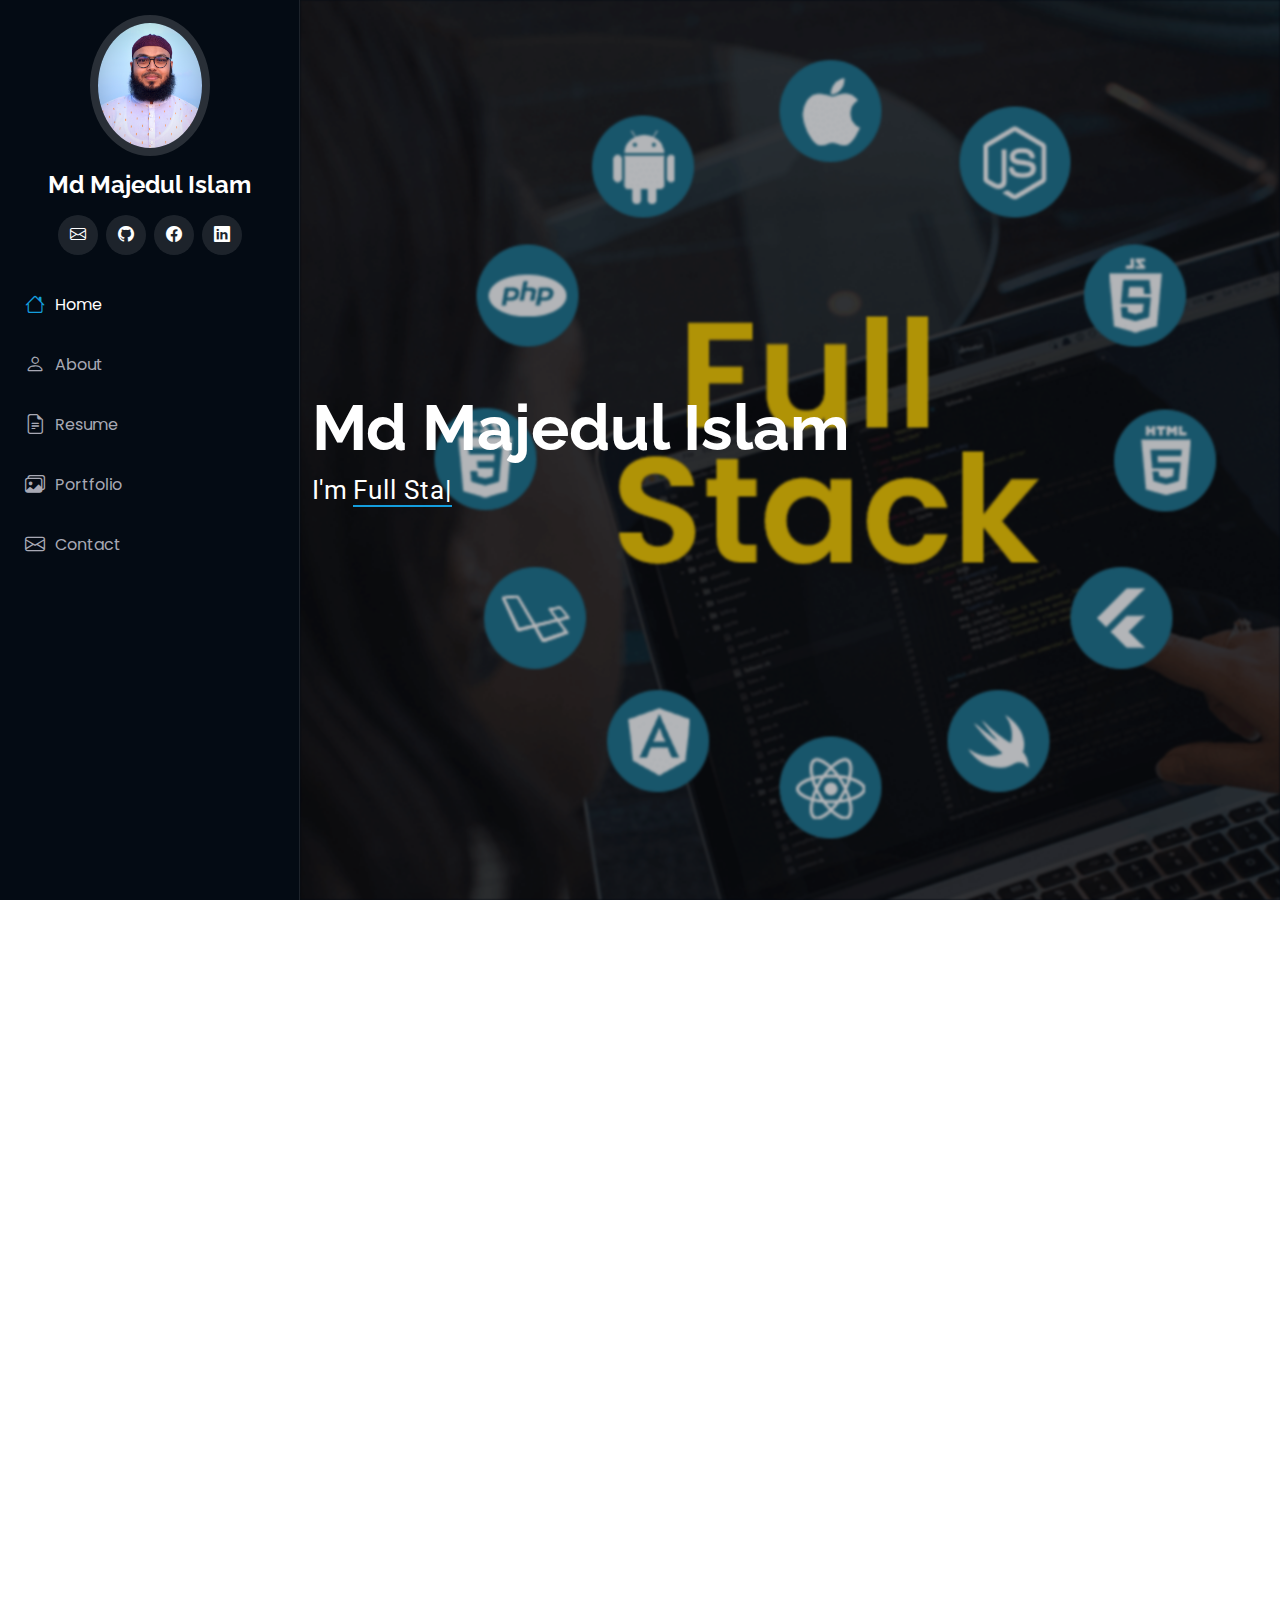
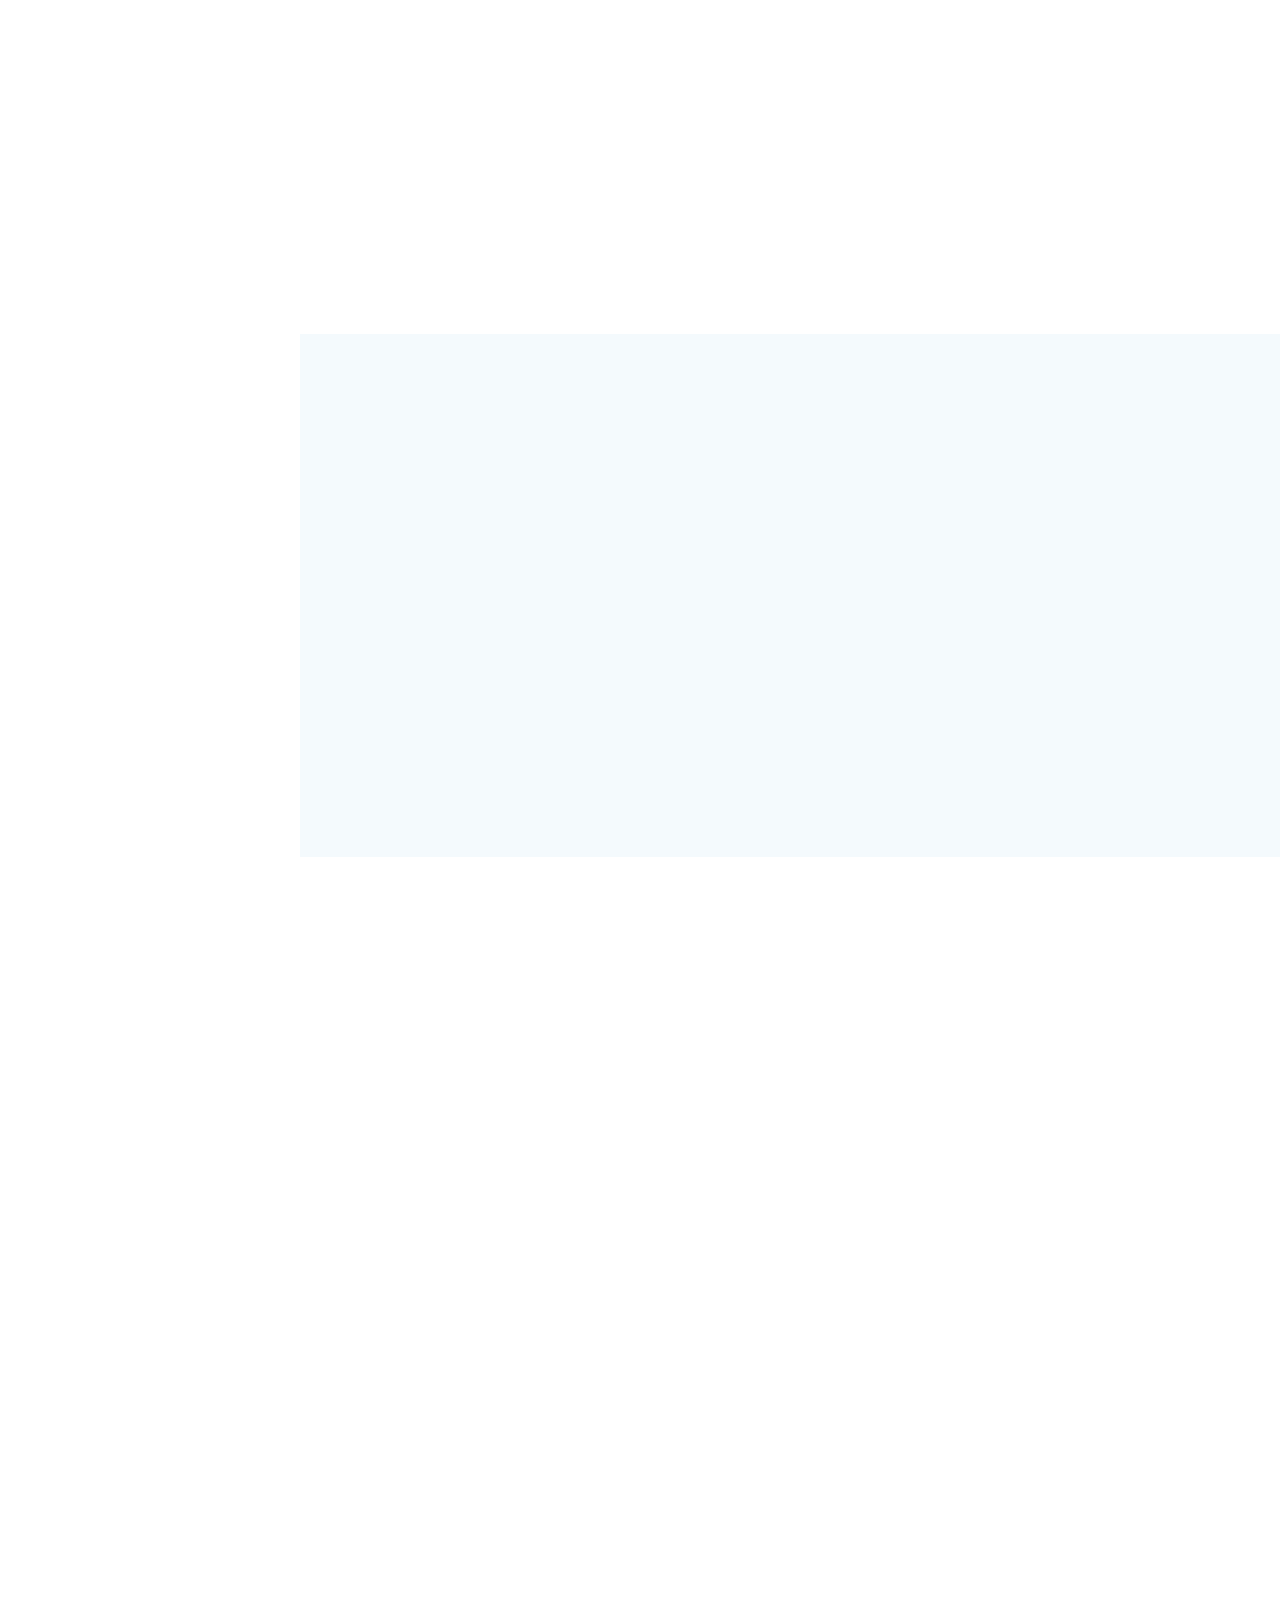
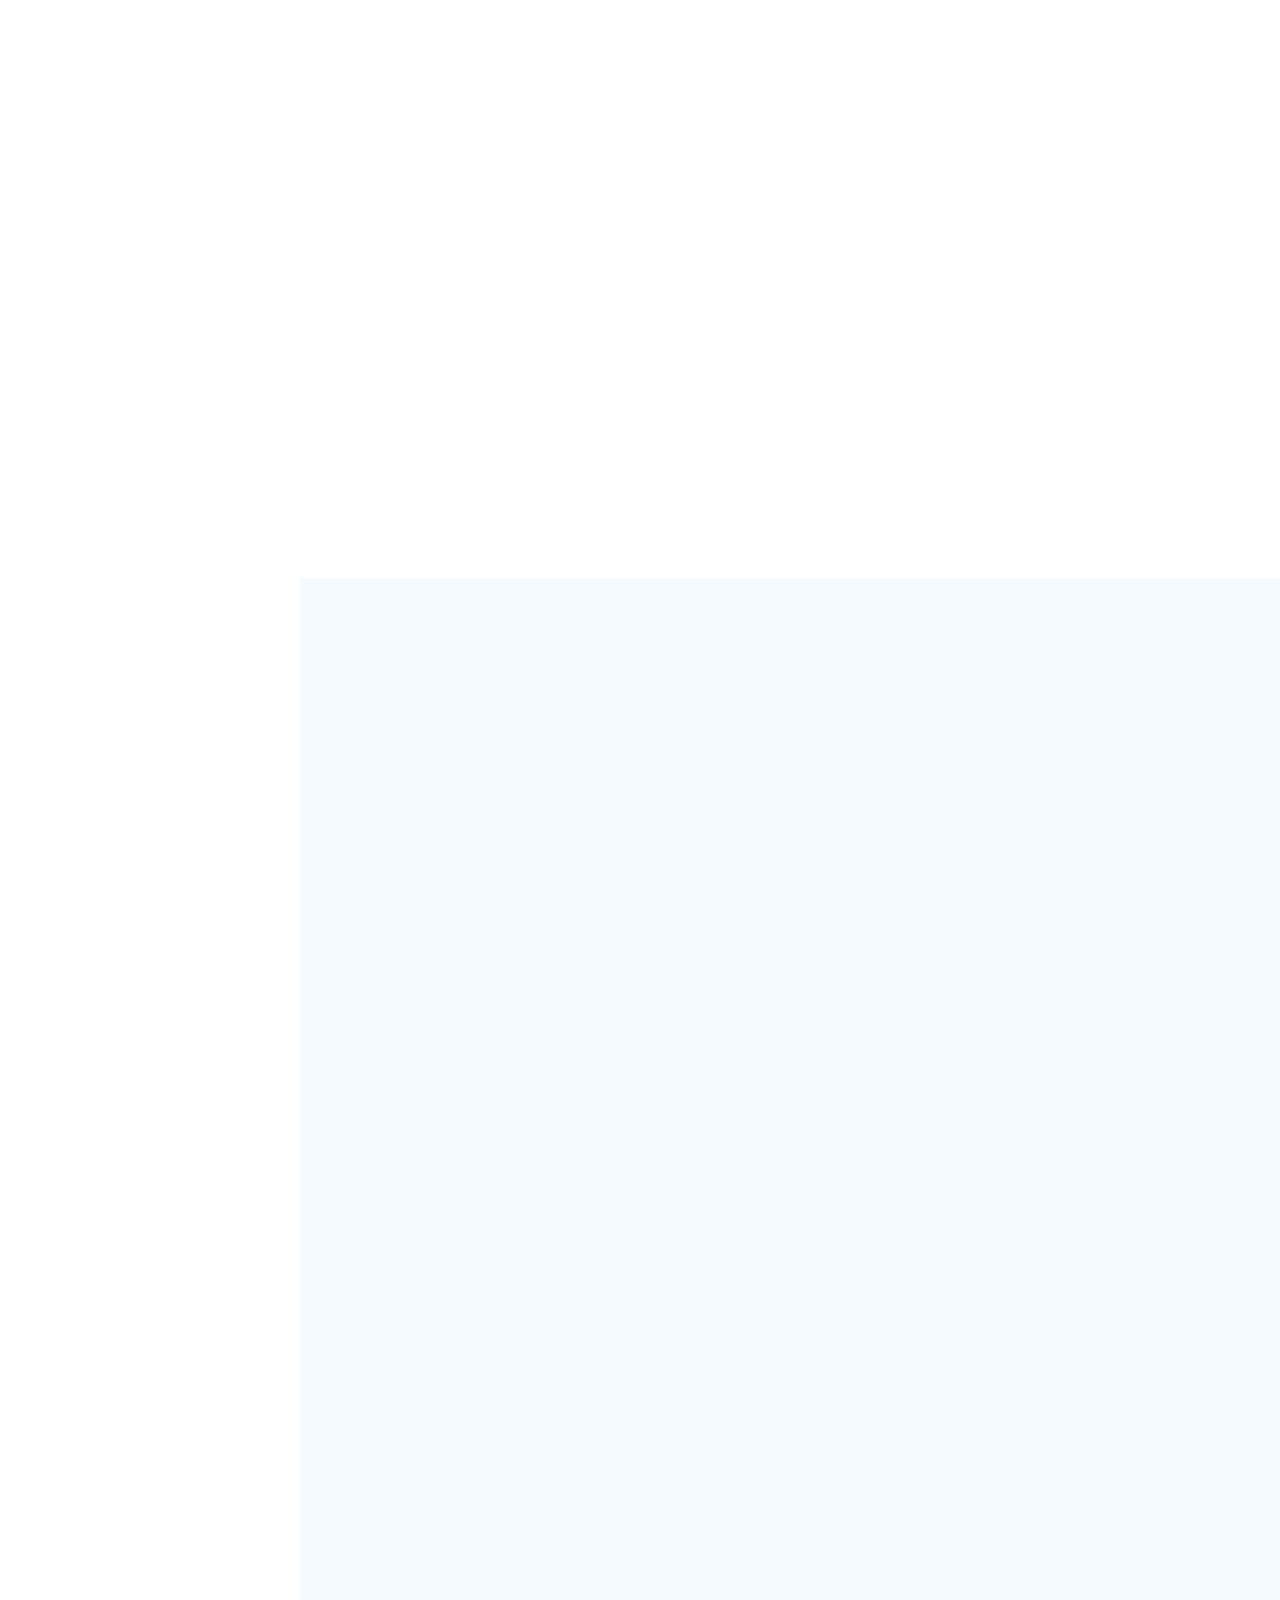
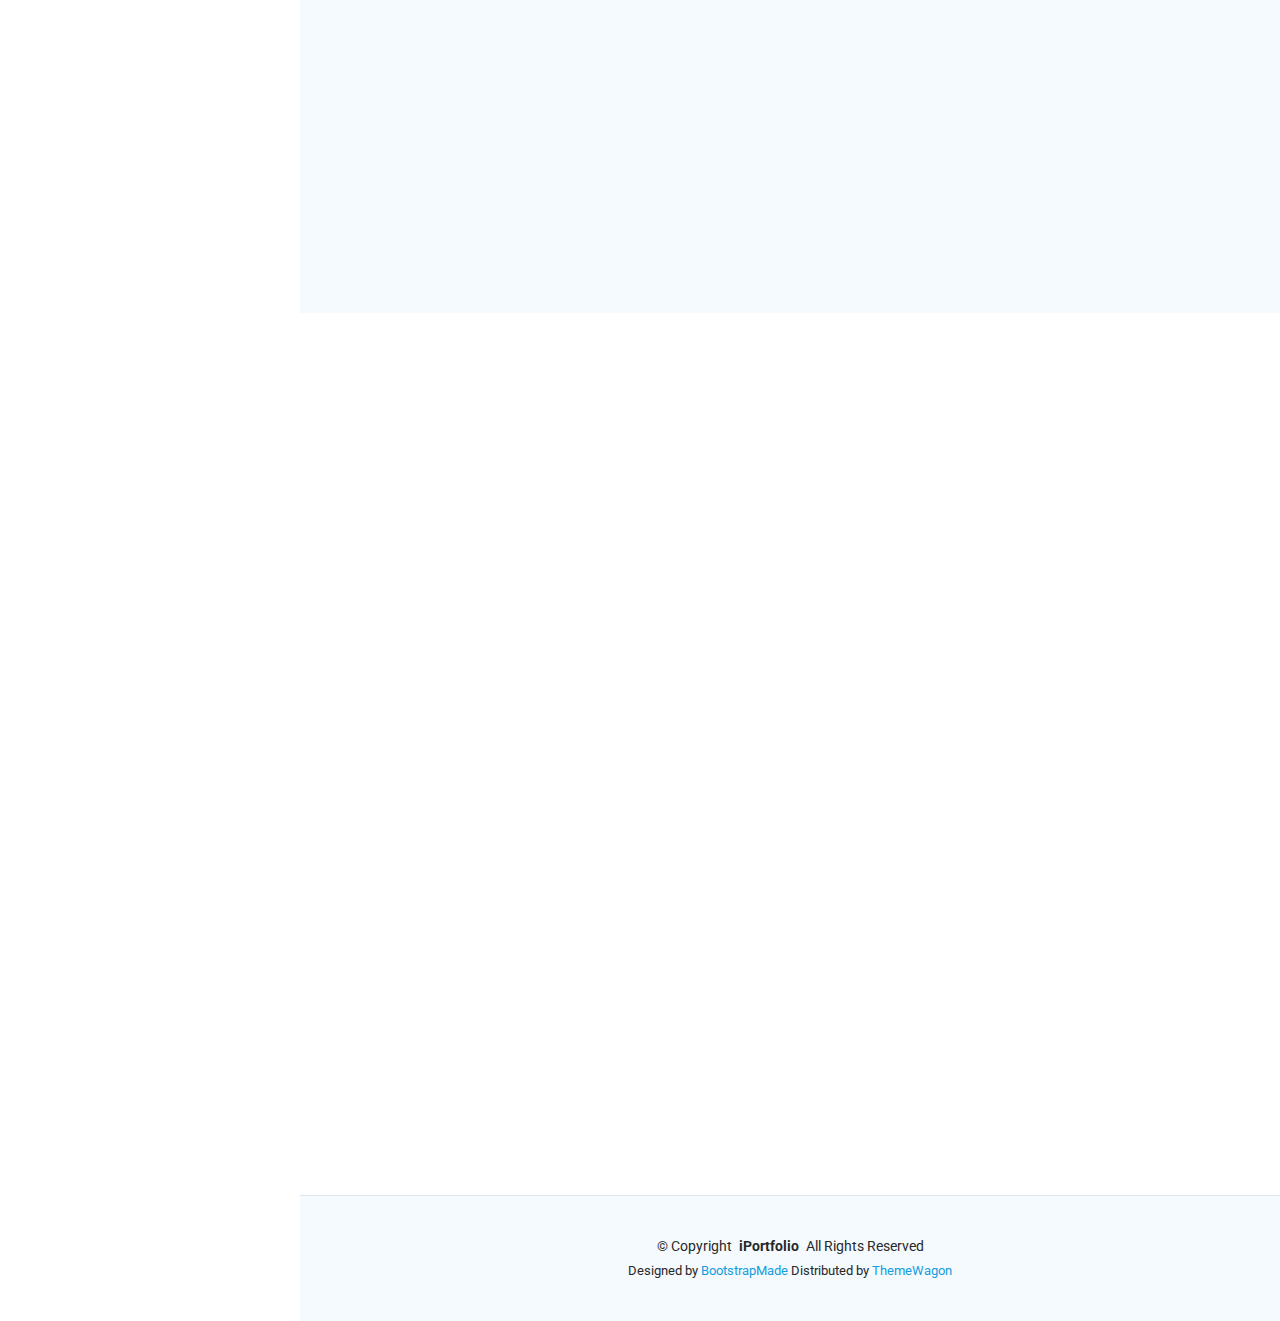
<file: index.html>
<!DOCTYPE html>
<html lang="en">

<head>
	<meta charset="utf-8">
	<meta content="width=device-width, initial-scale=1.0" name="viewport">
	<title>Portfolio</title>
	<meta content="" name="description">
	<meta content="" name="keywords">

	<!-- Favicons -->
	<link href="assets/img/favicon.png" rel="icon">
	<link href="assets/img/favicon.png" rel="apple-touch-icon">

	<!-- Fonts -->
	<link href="https://fonts.googleapis.com" rel="preconnect">
	<link href="https://fonts.gstatic.com" rel="preconnect" crossorigin>
	<link
		href="https://fonts.googleapis.com/css2?family=Roboto:ital,wght@0,100;0,300;0,400;0,500;0,700;0,900;1,100;1,300;1,400;1,500;1,700;1,900&family=Poppins:ital,wght@0,100;0,200;0,300;0,400;0,500;0,600;0,700;0,800;0,900;1,100;1,200;1,300;1,400;1,500;1,600;1,700;1,800;1,900&family=Raleway:ital,wght@0,100;0,200;0,300;0,400;0,500;0,600;0,700;0,800;0,900;1,100;1,200;1,300;1,400;1,500;1,600;1,700;1,800;1,900&display=swap"
		rel="stylesheet">

	<!-- Vendor CSS Files -->
	<link href="assets/vendor/bootstrap/css/bootstrap.min.css" rel="stylesheet">
	<link href="assets/vendor/bootstrap-icons/bootstrap-icons.css" rel="stylesheet">
	<link href="assets/vendor/aos/aos.css" rel="stylesheet">
	<link href="assets/vendor/glightbox/css/glightbox.min.css" rel="stylesheet">
	<link href="assets/vendor/swiper/swiper-bundle.min.css" rel="stylesheet">

	<!-- Main CSS File -->
	<link href="assets/css/main.css" rel="stylesheet">
</head>

<body class="index-page">

	<header id="header" class="header dark-background d-flex flex-column">
		<i class="header-toggle d-xl-none bi bi-list"></i>

		<div class="profile-img">
			<img src="assets/img/my-profile-img.jpg" alt="" class="img-fluid rounded-circle">
		</div>

		<a href="index.html" class="logo d-flex align-items-center justify-content-center">
			<!-- Uncomment the line below if you also wish to use an image logo -->
			<!-- <img src="assets/img/logo.png" alt=""> -->
			<h1 class="sitename">Md Majedul Islam</h1>
		</a>

		<div class="social-links text-center">
			<a href="https://mail.google.com/" class="gmail"><i class="bi bi-envelope"></i></i></a>
			<a href="https://github.com/majedul-uxbd" class="github"><i class="bi bi-github"></i></i></a>
			<a href="https://www.facebook.com/majedulb/" class="facebook"><i class="bi bi-facebook"></i></a>
			<a href="https://www.linkedin.com/in/majedulb/" class="linkedin"><i class="bi bi-linkedin"></i></a>
		</div>

		<nav id="navmenu" class="navmenu">
			<ul>
				<li><a href="#hero" class="active"><i class="bi bi-house navicon"></i>Home</a></li>
				<li><a href="#about"><i class="bi bi-person navicon"></i> About</a></li>
				<li><a href="#resume"><i class="bi bi-file-earmark-text navicon"></i> Resume</a></li>
				<li><a href="#portfolio"><i class="bi bi-images navicon"></i> Portfolio</a></li>
				<li><a href="#contact"><i class="bi bi-envelope navicon"></i> Contact</a></li>
			</ul>
		</nav>

	</header>

	<main class="main">

		<!-- Hero Section -->
		<section id="hero" class="hero section dark-background">

			<img src="assets/img/hero-bg.png" alt="" data-aos="fade-in" class="blur-image">

			<div class="container" data-aos="fade-up" data-aos-delay="100">
				<h2>Md Majedul Islam</h2>
				<p>I'm <span class="typed"
						data-typed-items="Full Stack Developer,Frontend Developer, Backend Developer">Full
						Stack Developer</span><span class="typed-cursor typed-cursor--blink"
						aria-hidden="true"></span><span class="typed-cursor typed-cursor--blink"
						aria-hidden="true"></span></p>
			</div>

		</section><!-- /Hero Section -->

		<!-- About Section -->
		<section id="about" class="about section">

			<!-- Section Title -->
			<div class="container section-title" data-aos="fade-up">
				<h2>About</h2>
				<p>Results-driven Software Engineer with hands-on experience in full stack web development. Skilled in
					building
					scalable, high-performance web applications using Angular, Next.js, Node.js, and MySQL. Strong
					problem-solving
					abilities, with a focus on writing clean, maintainable code and collaborating effectively in
					cross-functional
					teams.</p>
			</div><!-- End Section Title -->

			<div class="container" data-aos="fade-up" data-aos-delay="100">

				<div class="row gy-4 justify-content-center">
					<div class="col-lg-4">
						<img src="assets/img/my-profile-img.jpg" class="img-fluid" alt="">
					</div>
					<div class="col-lg-8 content">
						<h2>Full Stack Developer.</h2>
						<p class="fst-italic py-3">
							I’m a passionate Full Stack Developer with over 3+ years of experience in building dynamic,
							responsive,
							and scalable web solutions. Skilled in both frontend and backend development, I specialize
							in crafting
							efficient systems using modern technologies like JavaScript, React, Node.js, and SQL/NoSQL
							databases.
							I focus on writing clean, maintainable code and delivering user-centered designs that
							enhance
							functionality and experience. I enjoy solving complex problems, optimizing performance, and
							learning
							emerging technologies to stay ahead in the ever-evolving tech landscape.
						</p>
						<div class="row">
							<div class="col-lg-6">
								<ul>
									<li><i class="bi bi-chevron-right"></i> <strong>Birthday:</strong> <span>13 April
											1998</span></li>
									<li><i class="bi bi-chevron-right"></i> <strong>Website:</strong>
										<span>www.example.com</span>
									</li>
									<li><i class="bi bi-chevron-right"></i> <strong>Phone:</strong>
										<span>+8801780740914</span>
									</li>
								</ul>
							</div>
							<div class="col-lg-6">
								<ul>
									<li><i class="bi bi-chevron-right"></i> <strong>Degree:</strong> <span>BSc in
											Software
											Engineering</span></li>
									<li><i class="bi bi-chevron-right"></i> <strong>Email:</strong>
										<span>majedulb@gmail.com</span>
									</li>
									<li><i class="bi bi-chevron-right"></i> <strong>City:</strong> <span>Dhaka,
											Bangladesh</span></li>
								</ul>
							</div>
						</div>
					</div>
				</div>

			</div>

		</section><!-- /About Section -->

		<!-- Stats Section -->
		<section id="stats" class="stats section">

			<div class="container" data-aos="fade-up" data-aos-delay="100">

				<div class="row gy-4">

					<div class="col-lg-3 col-md-6">
						<div class="stats-item">
							<i class="bi bi-emoji-smile"></i>
							<span data-purecounter-start="0" data-purecounter-end="232" data-purecounter-duration="1"
								class="purecounter"></span>
							<p><strong>Happy Clients</strong> <span>consequuntur quae</span></p>
						</div>
					</div><!-- End Stats Item -->

					<div class="col-lg-3 col-md-6">
						<div class="stats-item">
							<i class="bi bi-journal-richtext"></i>
							<span data-purecounter-start="0" data-purecounter-end="521" data-purecounter-duration="1"
								class="purecounter"></span>
							<p><strong>Projects</strong> <span>adipisci atque cum quia aut</span></p>
						</div>
					</div><!-- End Stats Item -->

					<div class="col-lg-3 col-md-6">
						<div class="stats-item">
							<i class="bi bi-headset"></i>
							<span data-purecounter-start="0" data-purecounter-end="1453" data-purecounter-duration="1"
								class="purecounter"></span>
							<p><strong>Hours Of Support</strong> <span>aut commodi quaerat</span></p>
						</div>
					</div><!-- End Stats Item -->

					<div class="col-lg-3 col-md-6">
						<div class="stats-item">
							<i class="bi bi-people"></i>
							<span data-purecounter-start="0" data-purecounter-end="32" data-purecounter-duration="1"
								class="purecounter"></span>
							<p><strong>Hard Workers</strong> <span>rerum asperiores dolor</span></p>
						</div>
					</div><!-- End Stats Item -->

				</div>

			</div>

		</section><!-- /Stats Section -->

		<!-- Skills Section -->
		<section id="skills" class="skills section light-background">

			<!-- Section Title -->
			<div class="container section-title" data-aos="fade-up">
				<h2>Skills</h2>
				<p>Necessitatibus eius consequatur ex aliquid fuga eum quidem sint consectetur velit</p>
			</div><!-- End Section Title -->

			<div class="container" data-aos="fade-up" data-aos-delay="100">

				<div class="row skills-content skills-animation">

					<div class="col-lg-6">

						<div class="progress">
							<span class="skill"><span>HTML</span> <i class="val">100%</i></span>
							<div class="progress-bar-wrap">
								<div class="progress-bar" role="progressbar" aria-valuenow="100" aria-valuemin="0"
									aria-valuemax="100">
								</div>
							</div>
						</div><!-- End Skills Item -->

						<div class="progress">
							<span class="skill"><span>CSS</span> <i class="val">90%</i></span>
							<div class="progress-bar-wrap">
								<div class="progress-bar" role="progressbar" aria-valuenow="90" aria-valuemin="0"
									aria-valuemax="100">
								</div>
							</div>
						</div><!-- End Skills Item -->

						<div class="progress">
							<span class="skill"><span>JavaScript</span> <i class="val">85%</i></span>
							<div class="progress-bar-wrap">
								<div class="progress-bar" role="progressbar" aria-valuenow="85" aria-valuemin="0"
									aria-valuemax="100">
								</div>
							</div>
						</div><!-- End Skills Item -->

						<div class="progress">
							<span class="skill"><span>TypeScript</span> <i class="val">85%</i></span>
							<div class="progress-bar-wrap">
								<div class="progress-bar" role="progressbar" aria-valuenow="85" aria-valuemin="0"
									aria-valuemax="100">
								</div>
							</div>
						</div><!-- End Skills Item -->

					</div>

					<div class="col-lg-6">

						<div class="progress">
							<span class="skill"><span>Tailwind CSS</span> <i class="val">90%</i></span>
							<div class="progress-bar-wrap">
								<div class="progress-bar" role="progressbar" aria-valuenow="90" aria-valuemin="0"
									aria-valuemax="100">
								</div>
							</div>
						</div><!-- End Skills Item -->

						<div class="progress">
							<span class="skill"><span>WordPress/CMS</span> <i class="val">90%</i></span>
							<div class="progress-bar-wrap">
								<div class="progress-bar" role="progressbar" aria-valuenow="90" aria-valuemin="0"
									aria-valuemax="100">
								</div>
							</div>
						</div><!-- End Skills Item -->

						<div class="progress">
							<span class="skill"><span>Adobe XD</span> <i class="val">85%</i></span>
							<div class="progress-bar-wrap">
								<div class="progress-bar" role="progressbar" aria-valuenow="85" aria-valuemin="0"
									aria-valuemax="100">
								</div>
							</div>
						</div><!-- End Skills Item -->

						<div class="progress">
							<span class="skill"><span>Figma</span> <i class="val">75%</i></span>
							<div class="progress-bar-wrap">
								<div class="progress-bar" role="progressbar" aria-valuenow="75" aria-valuemin="0"
									aria-valuemax="100">
								</div>
							</div>
						</div><!-- End Skills Item -->

					</div>

				</div>

			</div>

		</section><!-- /Skills Section -->

		<!-- Resume Section -->
		<section id="resume" class="resume section">

			<!-- Section Title -->
			<div class="container section-title" data-aos="fade-up">
				<h2>Resume</h2>
				<p>Results-driven Software Engineer with hands-on experience in full stack web development. Skilled in
					building
					scalable, high-performance web applications using Angular, Next.js, Node.js, and MySQL. Strong
					problem-solving
					abilities, with a focus on writing clean, maintainable code and collaborating effectively in
					cross-functional
					teams.</p>
			</div><!-- End Section Title -->

			<div class="container">

				<div class="row">

					<div class="col-lg-6" data-aos="fade-up" data-aos-delay="100">
						<h3 class="resume-title">Summary</h3>

						<div class="resume-item pb-0">
							<h4>Md. Majedul Islam</h4>
							<p><em>I’m a passionate Full Stack Developer with over 3+ years of experience in building
									dynamic,
									responsive, and scalable web solutions. Skilled in both frontend and backend
									development, I specialize
									in crafting efficient systems using modern technologies like JavaScript, React,
									Node.js, and MySQL
									databases</em></p>
							<ul>
								<li>South Banasree, Dhaka, Bangladesh</li>
								<li>+8801780740914</li>
								<li>majedulb@gmail.com</li>
							</ul>
						</div><!-- Edn Resume Item -->

						<h3 class="resume-title">Education</h3>
						<div class="resume-item">
							<h4>Bachelor of Science (BSc) in Software Engineering</h4>
							<h5>2018 - 2022</h5>
							<p><em>Daffodil International University</em></p>
						</div><!-- Edn Resume Item -->

						<h3 class="resume-title">Soft Skills</h3>
						<div class="resume-item">
							<h4>Communication</h4>
							<p><em>Excellent verbal and written communication skills, with the ability to convey complex
									technical
									concepts to non-technical stakeholders.</em></p>
							<h4>Problem Solving</h4>
							<p><em>Strong analytical and problem-solving skills, with a proven ability to identify
									issues, develop
									solutions, and implement changes effectively.</em></p>
							<h4>Teamwork</h4>
							<p><em>Proven ability to work effectively in a team environment, collaborating with
									cross-functional teams
									to achieve project goals.</em></p>
						</div><!-- Edn Resume Item -->
					</div>

					<div class="col-lg-6" data-aos="fade-up" data-aos-delay="200">
						<h3 class="resume-title">Professional Experience</h3>
						<div class="resume-item">
							<h4>Full Stack Web Developer | Ultra-X BD Ltd</h4>
							<h5>2022 - Present</h5>
							<p><em>Manama Tower, Middle Badda, Dhaka, Bangladesh</em></p>
							<ul>
								<li>Developed and maintained internal web tools using Angular, Next.js, and Node.js.
								</li>
								<li>Designed RESTful APIs and optimized MySQL queries for performance.</li>
								<li>Collaborated with designers and QA to improve UX and ensure software reliability.
								</li>
								<li>Contributed to official projects like Haishin Server and Erase Tool (C++, MFC).</li>
							</ul>
						</div><!-- Edn Resume Item -->

						<h3 class="resume-title">Language</h3>
						<div class="resume-item">
							<h4>English</h4>
							<p><em>Fluent</em></p>
							<h4>Bangla</h4>
							<p><em>Native</em></p>
							<br>
							<br>
							<br>
							<br>
							<br>
							<br>
							<br>
							<br>
							<br>
							<br>

						</div><!-- Edn Resume Item -->

					</div>

				</div>

			</div>

		</section><!-- /Resume Section -->

		<!-- Portfolio Section -->
		<section id="portfolio" class="portfolio section light-background">

			<!-- Section Title -->
			<div class="container section-title" data-aos="fade-up">
				<h2>Portfolio</h2>
				<p>Explore a collection of my featured projects showcasing creativity, technical expertise, and
					problem-solving
					skills. Each project reflects my passion for building efficient, user-friendly, and visually
					appealing
					solutions tailored to real-world challenges.</p>

			</div><!-- End Section Title -->

			<div class="container">

				<div class="isotope-layout" data-default-filter="*" data-layout="masonry" data-sort="original-order">

					<ul class="portfolio-filters isotope-filters" data-aos="fade-up" data-aos-delay="100">
						<li data-filter="*" class="filter-active">All</li>
						<li data-filter=".filter-app">App</li>
						<li data-filter=".filter-product">Product</li>
						<li data-filter=".filter-branding">Branding</li>
						<li data-filter=".filter-books">Books</li>
					</ul><!-- End Portfolio Filters -->

					<div class="row gy-4 isotope-container" data-aos="fade-up" data-aos-delay="200">

						<div class="col-lg-4 col-md-6 portfolio-item isotope-item filter-app">
							<div class="portfolio-content h-100">
								<img src="assets/img/project-1.png" class="img-fluid" alt="">
								<div class="portfolio-info">
									<h4>App 1</h4>
									<p>Lorem ipsum, dolor sit amet consectetur</p>
									<a href="assets/img/project-1.png" title="App 1"
										data-gallery="portfolio-gallery-app" class="glightbox preview-link"><i
											class="bi bi-zoom-in"></i></a>
									<a href="portfolio-details.html" title="More Details" class="details-link"><i
											class="bi bi-link-45deg"></i></a>
								</div>
							</div>
						</div><!-- End Portfolio Item -->

						<div class="col-lg-4 col-md-6 portfolio-item isotope-item filter-product">
							<div class="portfolio-content h-100">
								<img src="assets/img/portfolio/product-1.jpg" class="img-fluid" alt="">
								<div class="portfolio-info">
									<h4>Product 1</h4>
									<p>Lorem ipsum, dolor sit amet consectetur</p>
									<a href="assets/img/portfolio/product-1.jpg" title="Product 1"
										data-gallery="portfolio-gallery-product" class="glightbox preview-link"><i
											class="bi bi-zoom-in"></i></a>
									<a href="portfolio-details.html" title="More Details" class="details-link"><i
											class="bi bi-link-45deg"></i></a>
								</div>
							</div>
						</div><!-- End Portfolio Item -->

						<div class="col-lg-4 col-md-6 portfolio-item isotope-item filter-branding">
							<div class="portfolio-content h-100">
								<img src="assets/img/portfolio/branding-1.jpg" class="img-fluid" alt="">
								<div class="portfolio-info">
									<h4>Branding 1</h4>
									<p>Lorem ipsum, dolor sit amet consectetur</p>
									<a href="assets/img/portfolio/branding-1.jpg" title="Branding 1"
										data-gallery="portfolio-gallery-branding" class="glightbox preview-link"><i
											class="bi bi-zoom-in"></i></a>
									<a href="portfolio-details.html" title="More Details" class="details-link"><i
											class="bi bi-link-45deg"></i></a>
								</div>
							</div>
						</div><!-- End Portfolio Item -->

						<div class="col-lg-4 col-md-6 portfolio-item isotope-item filter-books">
							<div class="portfolio-content h-100">
								<img src="assets/img/portfolio/books-1.jpg" class="img-fluid" alt="">
								<div class="portfolio-info">
									<h4>Books 1</h4>
									<p>Lorem ipsum, dolor sit amet consectetur</p>
									<a href="assets/img/portfolio/books-1.jpg" title="Branding 1"
										data-gallery="portfolio-gallery-book" class="glightbox preview-link"><i
											class="bi bi-zoom-in"></i></a>
									<a href="portfolio-details.html" title="More Details" class="details-link"><i
											class="bi bi-link-45deg"></i></a>
								</div>
							</div>
						</div><!-- End Portfolio Item -->

						<div class="col-lg-4 col-md-6 portfolio-item isotope-item filter-app">
							<div class="portfolio-content h-100">
								<img src="assets/img/portfolio/app-2.jpg" class="img-fluid" alt="">
								<div class="portfolio-info">
									<h4>App 2</h4>
									<p>Lorem ipsum, dolor sit amet consectetur</p>
									<a href="assets/img/portfolio/app-2.jpg" title="App 2"
										data-gallery="portfolio-gallery-app" class="glightbox preview-link"><i
											class="bi bi-zoom-in"></i></a>
									<a href="portfolio-details.html" title="More Details" class="details-link"><i
											class="bi bi-link-45deg"></i></a>
								</div>
							</div>
						</div><!-- End Portfolio Item -->

						<div class="col-lg-4 col-md-6 portfolio-item isotope-item filter-product">
							<div class="portfolio-content h-100">
								<img src="assets/img/portfolio/product-2.jpg" class="img-fluid" alt="">
								<div class="portfolio-info">
									<h4>Product 2</h4>
									<p>Lorem ipsum, dolor sit amet consectetur</p>
									<a href="assets/img/portfolio/product-2.jpg" title="Product 2"
										data-gallery="portfolio-gallery-product" class="glightbox preview-link"><i
											class="bi bi-zoom-in"></i></a>
									<a href="portfolio-details.html" title="More Details" class="details-link"><i
											class="bi bi-link-45deg"></i></a>
								</div>
							</div>
						</div><!-- End Portfolio Item -->

						<div class="col-lg-4 col-md-6 portfolio-item isotope-item filter-branding">
							<div class="portfolio-content h-100">
								<img src="assets/img/portfolio/branding-2.jpg" class="img-fluid" alt="">
								<div class="portfolio-info">
									<h4>Branding 2</h4>
									<p>Lorem ipsum, dolor sit amet consectetur</p>
									<a href="assets/img/portfolio/branding-2.jpg" title="Branding 2"
										data-gallery="portfolio-gallery-branding" class="glightbox preview-link"><i
											class="bi bi-zoom-in"></i></a>
									<a href="portfolio-details.html" title="More Details" class="details-link"><i
											class="bi bi-link-45deg"></i></a>
								</div>
							</div>
						</div><!-- End Portfolio Item -->

						<div class="col-lg-4 col-md-6 portfolio-item isotope-item filter-books">
							<div class="portfolio-content h-100">
								<img src="assets/img/portfolio/books-2.jpg" class="img-fluid" alt="">
								<div class="portfolio-info">
									<h4>Books 2</h4>
									<p>Lorem ipsum, dolor sit amet consectetur</p>
									<a href="assets/img/portfolio/books-2.jpg" title="Branding 2"
										data-gallery="portfolio-gallery-book" class="glightbox preview-link"><i
											class="bi bi-zoom-in"></i></a>
									<a href="portfolio-details.html" title="More Details" class="details-link"><i
											class="bi bi-link-45deg"></i></a>
								</div>
							</div>
						</div><!-- End Portfolio Item -->

						<div class="col-lg-4 col-md-6 portfolio-item isotope-item filter-app">
							<div class="portfolio-content h-100">
								<img src="assets/img/portfolio/app-3.jpg" class="img-fluid" alt="">
								<div class="portfolio-info">
									<h4>App 3</h4>
									<p>Lorem ipsum, dolor sit amet consectetur</p>
									<a href="assets/img/portfolio/app-3.jpg" title="App 3"
										data-gallery="portfolio-gallery-app" class="glightbox preview-link"><i
											class="bi bi-zoom-in"></i></a>
									<a href="portfolio-details.html" title="More Details" class="details-link"><i
											class="bi bi-link-45deg"></i></a>
								</div>
							</div>
						</div><!-- End Portfolio Item -->

						<div class="col-lg-4 col-md-6 portfolio-item isotope-item filter-product">
							<div class="portfolio-content h-100">
								<img src="assets/img/portfolio/product-3.jpg" class="img-fluid" alt="">
								<div class="portfolio-info">
									<h4>Product 3</h4>
									<p>Lorem ipsum, dolor sit amet consectetur</p>
									<a href="assets/img/portfolio/product-3.jpg" title="Product 3"
										data-gallery="portfolio-gallery-product" class="glightbox preview-link"><i
											class="bi bi-zoom-in"></i></a>
									<a href="portfolio-details.html" title="More Details" class="details-link"><i
											class="bi bi-link-45deg"></i></a>
								</div>
							</div>
						</div><!-- End Portfolio Item -->

						<div class="col-lg-4 col-md-6 portfolio-item isotope-item filter-branding">
							<div class="portfolio-content h-100">
								<img src="assets/img/portfolio/branding-3.jpg" class="img-fluid" alt="">
								<div class="portfolio-info">
									<h4>Branding 3</h4>
									<p>Lorem ipsum, dolor sit amet consectetur</p>
									<a href="assets/img/portfolio/branding-3.jpg" title="Branding 2"
										data-gallery="portfolio-gallery-branding" class="glightbox preview-link"><i
											class="bi bi-zoom-in"></i></a>
									<a href="portfolio-details.html" title="More Details" class="details-link"><i
											class="bi bi-link-45deg"></i></a>
								</div>
							</div>
						</div><!-- End Portfolio Item -->

						<div class="col-lg-4 col-md-6 portfolio-item isotope-item filter-books">
							<div class="portfolio-content h-100">
								<img src="assets/img/portfolio/books-3.jpg" class="img-fluid" alt="">
								<div class="portfolio-info">
									<h4>Books 3</h4>
									<p>Lorem ipsum, dolor sit amet consectetur</p>
									<a href="assets/img/portfolio/books-3.jpg" title="Branding 3"
										data-gallery="portfolio-gallery-book" class="glightbox preview-link"><i
											class="bi bi-zoom-in"></i></a>
									<a href="portfolio-details.html" title="More Details" class="details-link"><i
											class="bi bi-link-45deg"></i></a>
								</div>
							</div>
						</div><!-- End Portfolio Item -->

					</div><!-- End Portfolio Container -->

				</div>

			</div>

		</section><!-- /Portfolio Section -->

		<!-- Contact Section -->
		<section id="contact" class="contact section">

			<!-- Section Title -->
			<div class="container section-title" data-aos="fade-up">
				<h2>Contact</h2>
				<p>Have a question or want to work together? Fill out the form below and I’ll get back to you as soon as
					possible.</p>
			</div><!-- End Section Title -->

			<div class="container" data-aos="fade-up" data-aos-delay="100">

				<div class="row gy-4">

					<div class="col-lg-5">

						<div class="info-wrap">
							<div class="info-item d-flex" data-aos="fade-up" data-aos-delay="200">
								<i class="bi bi-geo-alt flex-shrink-0"></i>
								<div>
									<h3>Address</h3>
									<p>South Banasree, Dhaka, Bangladesh</p>
								</div>
							</div><!-- End Info Item -->

							<div class="info-item d-flex" data-aos="fade-up" data-aos-delay="300">
								<i class="bi bi-telephone flex-shrink-0"></i>
								<div>
									<h3>Call Us</h3>
									<p>+8801780-740914</p>
								</div>
							</div><!-- End Info Item -->

							<div class="info-item d-flex" data-aos="fade-up" data-aos-delay="400">
								<i class="bi bi-envelope flex-shrink-0"></i>
								<div>
									<h3>Email Us</h3>
									<p>majedulb@gmail.com</p>
								</div>
							</div><!-- End Info Item -->

							<iframe
								src="https://www.google.com/maps/embed/v1/place?q=10%20tola%20market%2C%20south%20Banasree%2C%20Dhaka%2C%20Bangladesh&key=AIzaSyBFw0Qbyq9zTFTd-tUY6dZWTgaQzuU17R8"
								frameborder="0" style="border:0; width: 100%; height: 270px;" allowfullscreen=""
								loading="lazy" referrerpolicy="no-referrer-when-downgrade"></iframe>
						</div>
					</div>

					<div class="col-lg-7">
						<form action="forms/contact.php" method="post" class="php-email-form" data-aos="fade-up"
							data-aos-delay="200">
							<div class="row gy-4">

								<div class="col-md-6">
									<label for="name-field" class="pb-2">Your Name</label>
									<input type="text" name="name" id="name-field" class="form-control" required="">
								</div>

								<div class="col-md-6">
									<label for="email-field" class="pb-2">Your Email</label>
									<input type="email" class="form-control" name="email" id="email-field" required="">
								</div>

								<div class="col-md-12">
									<label for="subject-field" class="pb-2">Subject</label>
									<input type="text" class="form-control" name="subject" id="subject-field"
										required="">
								</div>

								<div class="col-md-12">
									<label for="message-field" class="pb-2">Message</label>
									<textarea class="form-control" name="message" rows="10" id="message-field"
										required=""></textarea>
								</div>

								<div class="col-md-12 text-center">
									<div class="loading">Loading</div>
									<div class="error-message"></div>
									<div class="sent-message">Your message has been sent. Thank you!</div>

									<button type="submit">Send Message</button>
								</div>

							</div>
						</form>
					</div><!-- End Contact Form -->

				</div>

			</div>

		</section><!-- /Contact Section -->

	</main>

	<footer id="footer" class="footer position-relative light-background">

		<div class="container">
			<div class="copyright text-center ">
				<p>© <span>Copyright</span> <strong class="px-1 sitename">iPortfolio</strong> <span>All Rights
						Reserved</span>
				</p>
			</div>
			<div class="credits">
				<!-- All the links in the footer should remain intact. -->
				<!-- You can delete the links only if you've purchased the pro version. -->
				<!-- Licensing information: https://bootstrapmade.com/license/ -->
				<!-- Purchase the pro version with working PHP/AJAX contact form: [buy-url] -->
				Designed by <a href="https://bootstrapmade.com/">BootstrapMade</a> Distributed by <a
					href="https://themewagon.com">ThemeWagon</a>
			</div>
		</div>

	</footer>

	<!-- Scroll Top -->
	<a href="#" id="scroll-top" class="scroll-top d-flex align-items-center justify-content-center"><i
			class="bi bi-arrow-up-short"></i></a>

	<!-- Preloader -->
	<div id="preloader"></div>

	<!-- Vendor JS Files -->
	<script src="assets/vendor/bootstrap/js/bootstrap.bundle.min.js"></script>
	<script src="assets/vendor/php-email-form/validate.js"></script>
	<script src="assets/vendor/aos/aos.js"></script>
	<script src="assets/vendor/typed.js/typed.umd.js"></script>
	<script src="assets/vendor/purecounter/purecounter_vanilla.js"></script>
	<script src="assets/vendor/waypoints/noframework.waypoints.js"></script>
	<script src="assets/vendor/glightbox/js/glightbox.min.js"></script>
	<script src="assets/vendor/imagesloaded/imagesloaded.pkgd.min.js"></script>
	<script src="assets/vendor/isotope-layout/isotope.pkgd.min.js"></script>
	<script src="assets/vendor/swiper/swiper-bundle.min.js"></script>

	<!-- Main JS File -->
	<script src="assets/js/main.js"></script>

</body>

</html>
</file>
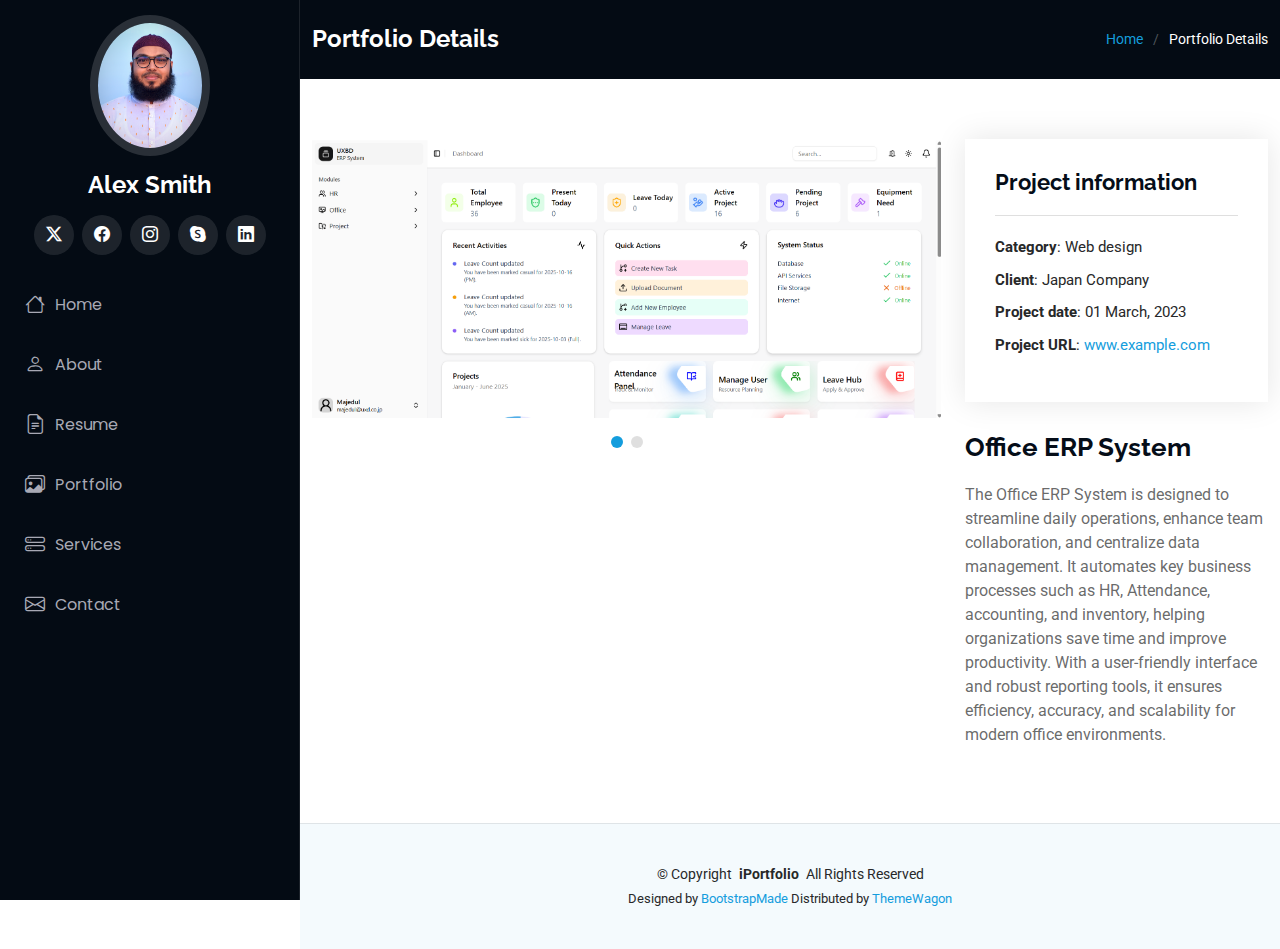
<file: portfolio-details.html>
<!DOCTYPE html>
<html lang="en">

<head>
  <meta charset="utf-8">
  <meta content="width=device-width, initial-scale=1.0" name="viewport">
  <title>Portfolio Details - iPortfolio Bootstrap Template</title>
  <meta content="" name="description">
  <meta content="" name="keywords">

  <!-- Favicons -->
  <link href="assets/img/favicon.png" rel="icon">
  <link href="assets/img/apple-touch-icon.png" rel="apple-touch-icon">

  <!-- Fonts -->
  <link href="https://fonts.googleapis.com" rel="preconnect">
  <link href="https://fonts.gstatic.com" rel="preconnect" crossorigin>
  <link
    href="https://fonts.googleapis.com/css2?family=Roboto:ital,wght@0,100;0,300;0,400;0,500;0,700;0,900;1,100;1,300;1,400;1,500;1,700;1,900&family=Poppins:ital,wght@0,100;0,200;0,300;0,400;0,500;0,600;0,700;0,800;0,900;1,100;1,200;1,300;1,400;1,500;1,600;1,700;1,800;1,900&family=Raleway:ital,wght@0,100;0,200;0,300;0,400;0,500;0,600;0,700;0,800;0,900;1,100;1,200;1,300;1,400;1,500;1,600;1,700;1,800;1,900&display=swap"
    rel="stylesheet">

  <!-- Vendor CSS Files -->
  <link href="assets/vendor/bootstrap/css/bootstrap.min.css" rel="stylesheet">
  <link href="assets/vendor/bootstrap-icons/bootstrap-icons.css" rel="stylesheet">
  <link href="assets/vendor/aos/aos.css" rel="stylesheet">
  <link href="assets/vendor/glightbox/css/glightbox.min.css" rel="stylesheet">
  <link href="assets/vendor/swiper/swiper-bundle.min.css" rel="stylesheet">

  <!-- Main CSS File -->
  <link href="assets/css/main.css" rel="stylesheet">

  <!-- =======================================================
  * Template Name: iPortfolio
  * Template URL: https://bootstrapmade.com/iportfolio-bootstrap-portfolio-websites-template/
  * Updated: Jun 29 2024 with Bootstrap v5.3.3
  * Author: BootstrapMade.com
  * License: https://bootstrapmade.com/license/
  ======================================================== -->
</head>

<body class="portfolio-details-page">

  <header id="header" class="header dark-background d-flex flex-column">
    <i class="header-toggle d-xl-none bi bi-list"></i>

    <div class="profile-img">
      <img src="assets/img/my-profile-img.jpg" alt="" class="img-fluid rounded-circle">
    </div>

    <a href="index.html" class="logo d-flex align-items-center justify-content-center">
      <!-- Uncomment the line below if you also wish to use an image logo -->
      <!-- <img src="assets/img/logo.png" alt=""> -->
      <h1 class="sitename">Alex Smith</h1>
    </a>

    <div class="social-links text-center">
      <a href="#" class="twitter"><i class="bi bi-twitter-x"></i></a>
      <a href="#" class="facebook"><i class="bi bi-facebook"></i></a>
      <a href="#" class="instagram"><i class="bi bi-instagram"></i></a>
      <a href="#" class="google-plus"><i class="bi bi-skype"></i></a>
      <a href="#" class="linkedin"><i class="bi bi-linkedin"></i></a>
    </div>

    <nav id="navmenu" class="navmenu">
      <ul>
        <li><a href="#hero"><i class="bi bi-house navicon"></i>Home</a></li>
        <li><a href="#about"><i class="bi bi-person navicon"></i> About</a></li>
        <li><a href="#resume"><i class="bi bi-file-earmark-text navicon"></i> Resume</a></li>
        <li><a href="#portfolio"><i class="bi bi-images navicon"></i> Portfolio</a></li>
        <li><a href="#services"><i class="bi bi-hdd-stack navicon"></i> Services</a></li>
        <li><a href="#contact"><i class="bi bi-envelope navicon"></i> Contact</a></li>
      </ul>
    </nav>

  </header>

  <main class="main">

    <!-- Page Title -->
    <div class="page-title dark-background">
      <div class="container d-lg-flex justify-content-between align-items-center">
        <h1 class="mb-2 mb-lg-0">Portfolio Details</h1>
        <nav class="breadcrumbs">
          <ol>
            <li><a href="index.html">Home</a></li>
            <li class="current">Portfolio Details</li>
          </ol>
        </nav>
      </div>
    </div><!-- End Page Title -->

    <!-- Portfolio Details Section -->
    <section id="portfolio-details" class="portfolio-details section">

      <div class="container" data-aos="fade-up" data-aos-delay="100">

        <div class="row gy-4">

          <div class="col-lg-8">
            <div class="portfolio-details-slider swiper init-swiper">

              <script type="application/json" class="swiper-config">
                {
                  "loop": true,
                  "speed": 600,
                  "autoplay": {
                    "delay": 5000
                  },
                  "slidesPerView": "auto",
                  "pagination": {
                    "el": ".swiper-pagination",
                    "type": "bullets",
                    "clickable": true
                  }
                }
              </script>

              <div class="swiper-wrapper align-items-center">

                <div class="swiper-slide">
                  <img src="assets/img/project-1.png" alt="">
                </div>

                <div class="swiper-slide">
                  <img src="assets/img/project-1-1.png" alt="">
                </div>

              </div>
              <div class="swiper-pagination"></div>
            </div>
          </div>

          <div class="col-lg-4">
            <div class="portfolio-info" data-aos="fade-up" data-aos-delay="200">
              <h3>Project information</h3>
              <ul>
                <li><strong>Category</strong>: Web design</li>
                <li><strong>Client</strong>: Japan Company</li>
                <li><strong>Project date</strong>: 01 March, 2023</li>
                <li><strong>Project URL</strong>: <a href="#">www.example.com</a></li>
              </ul>
            </div>
            <div class="portfolio-description" data-aos="fade-up" data-aos-delay="300">
              <h2>Office ERP System</h2>
              <p>
                The Office ERP System is designed to streamline daily operations, enhance team collaboration, and
                centralize data management.
                It automates key business processes such as HR, Attendance, accounting, and inventory, helping
                organizations save
                time and improve productivity.
                With a user-friendly interface and robust reporting tools, it ensures efficiency, accuracy, and
                scalability for modern office environments.
              </p>

            </div>
          </div>

        </div>

      </div>

    </section><!-- /Portfolio Details Section -->

  </main>

  <footer id="footer" class="footer position-relative light-background">

    <div class="container">
      <div class="copyright text-center ">
        <p>© <span>Copyright</span> <strong class="px-1 sitename">iPortfolio</strong> <span>All Rights Reserved</span>
        </p>
      </div>
      <div class="credits">
        <!-- All the links in the footer should remain intact. -->
        <!-- You can delete the links only if you've purchased the pro version. -->
        <!-- Licensing information: https://bootstrapmade.com/license/ -->
        <!-- Purchase the pro version with working PHP/AJAX contact form: [buy-url] -->
        Designed by <a href="https://bootstrapmade.com/">BootstrapMade</a> Distributed by <a
          href="https://themewagon.com">ThemeWagon</a>
      </div>
    </div>

  </footer>

  <!-- Scroll Top -->
  <a href="#" id="scroll-top" class="scroll-top d-flex align-items-center justify-content-center"><i
      class="bi bi-arrow-up-short"></i></a>

  <!-- Preloader -->
  <div id="preloader"></div>

  <!-- Vendor JS Files -->
  <script src="assets/vendor/bootstrap/js/bootstrap.bundle.min.js"></script>
  <script src="assets/vendor/php-email-form/validate.js"></script>
  <script src="assets/vendor/aos/aos.js"></script>
  <script src="assets/vendor/typed.js/typed.umd.js"></script>
  <script src="assets/vendor/purecounter/purecounter_vanilla.js"></script>
  <script src="assets/vendor/waypoints/noframework.waypoints.js"></script>
  <script src="assets/vendor/glightbox/js/glightbox.min.js"></script>
  <script src="assets/vendor/imagesloaded/imagesloaded.pkgd.min.js"></script>
  <script src="assets/vendor/isotope-layout/isotope.pkgd.min.js"></script>
  <script src="assets/vendor/swiper/swiper-bundle.min.js"></script>

  <!-- Main JS File -->
  <script src="assets/js/main.js"></script>

</body>

</html>
</file>
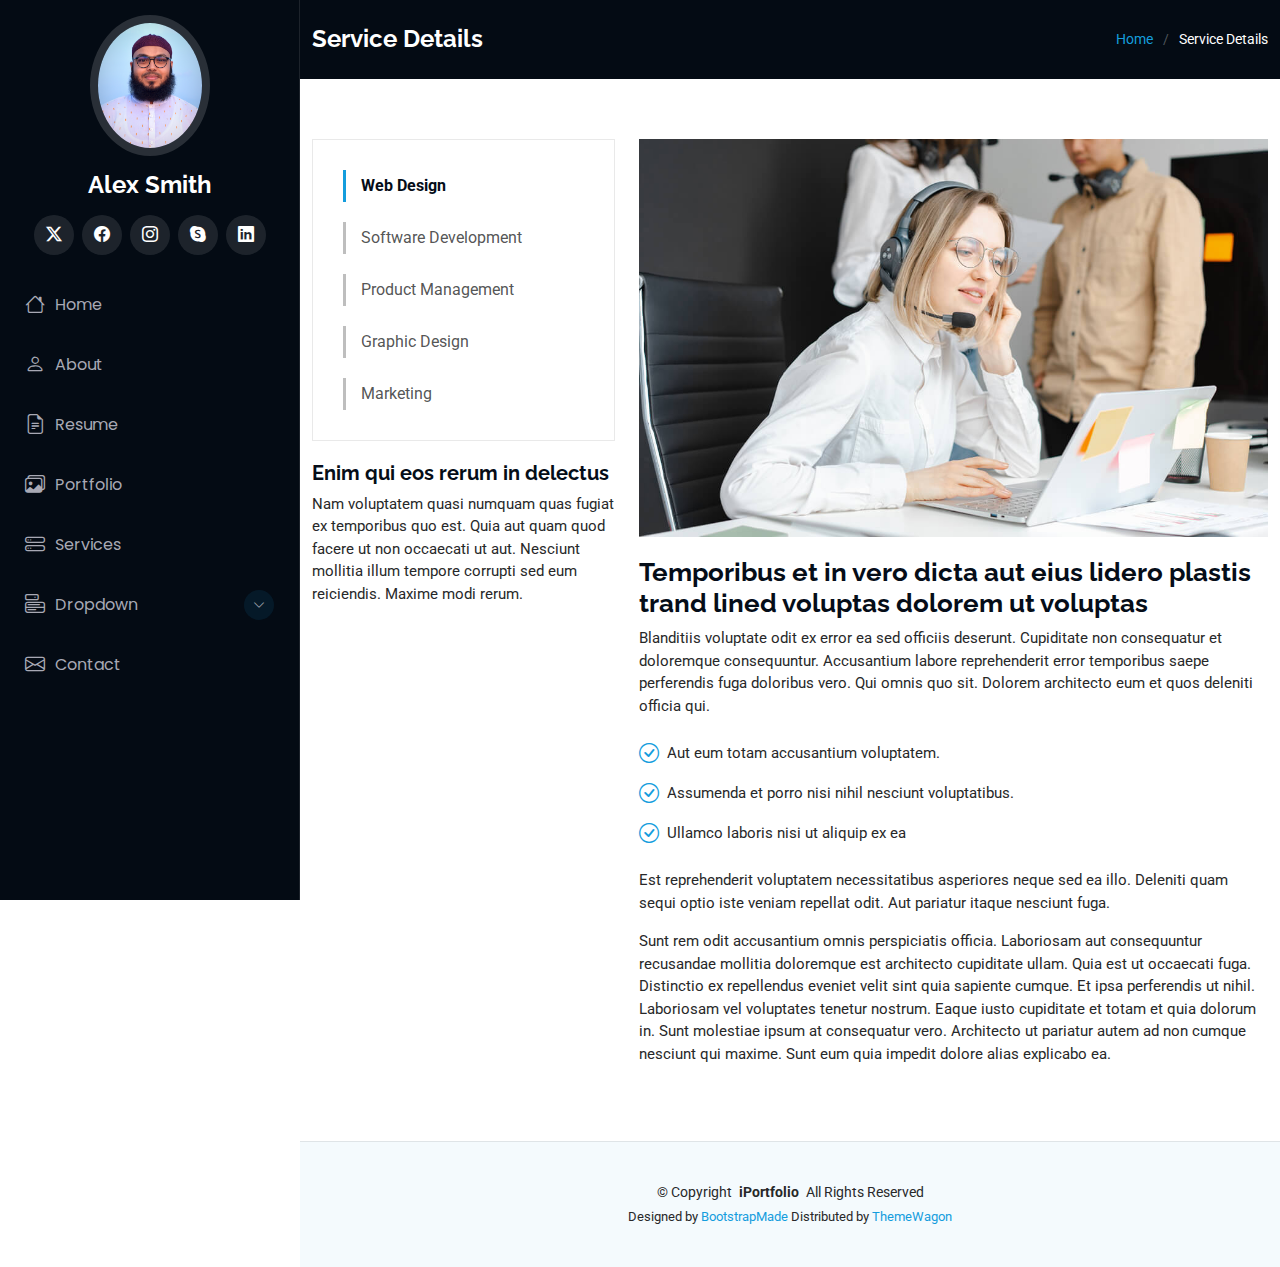
<file: service-details.html>
<!DOCTYPE html>
<html lang="en">

<head>
  <meta charset="utf-8">
  <meta content="width=device-width, initial-scale=1.0" name="viewport">
  <title>Service Details - iPortfolio Bootstrap Template</title>
  <meta content="" name="description">
  <meta content="" name="keywords">

  <!-- Favicons -->
  <link href="assets/img/favicon.png" rel="icon">
  <link href="assets/img/favicon.png" rel="apple-touch-icon">

  <!-- Fonts -->
  <link href="https://fonts.googleapis.com" rel="preconnect">
  <link href="https://fonts.gstatic.com" rel="preconnect" crossorigin>
  <link
    href="https://fonts.googleapis.com/css2?family=Roboto:ital,wght@0,100;0,300;0,400;0,500;0,700;0,900;1,100;1,300;1,400;1,500;1,700;1,900&family=Poppins:ital,wght@0,100;0,200;0,300;0,400;0,500;0,600;0,700;0,800;0,900;1,100;1,200;1,300;1,400;1,500;1,600;1,700;1,800;1,900&family=Raleway:ital,wght@0,100;0,200;0,300;0,400;0,500;0,600;0,700;0,800;0,900;1,100;1,200;1,300;1,400;1,500;1,600;1,700;1,800;1,900&display=swap"
    rel="stylesheet">

  <!-- Vendor CSS Files -->
  <link href="assets/vendor/bootstrap/css/bootstrap.min.css" rel="stylesheet">
  <link href="assets/vendor/bootstrap-icons/bootstrap-icons.css" rel="stylesheet">
  <link href="assets/vendor/aos/aos.css" rel="stylesheet">
  <link href="assets/vendor/glightbox/css/glightbox.min.css" rel="stylesheet">
  <link href="assets/vendor/swiper/swiper-bundle.min.css" rel="stylesheet">

  <!-- Main CSS File -->
  <link href="assets/css/main.css" rel="stylesheet">

  <!-- =======================================================
  * Template Name: iPortfolio
  * Template URL: https://bootstrapmade.com/iportfolio-bootstrap-portfolio-websites-template/
  * Updated: Jun 29 2024 with Bootstrap v5.3.3
  * Author: BootstrapMade.com
  * License: https://bootstrapmade.com/license/
  ======================================================== -->
</head>

<body class="service-details-page">

  <header id="header" class="header dark-background d-flex flex-column">
    <i class="header-toggle d-xl-none bi bi-list"></i>

    <div class="profile-img">
      <img src="assets/img/my-profile-img.jpg" alt="" class="img-fluid rounded-circle">
    </div>

    <a href="index.html" class="logo d-flex align-items-center justify-content-center">
      <!-- Uncomment the line below if you also wish to use an image logo -->
      <!-- <img src="assets/img/logo.png" alt=""> -->
      <h1 class="sitename">Alex Smith</h1>
    </a>

    <div class="social-links text-center">
      <a href="#" class="twitter"><i class="bi bi-twitter-x"></i></a>
      <a href="#" class="facebook"><i class="bi bi-facebook"></i></a>
      <a href="#" class="instagram"><i class="bi bi-instagram"></i></a>
      <a href="#" class="google-plus"><i class="bi bi-skype"></i></a>
      <a href="#" class="linkedin"><i class="bi bi-linkedin"></i></a>
    </div>

    <nav id="navmenu" class="navmenu">
      <ul>
        <li><a href="#hero"><i class="bi bi-house navicon"></i>Home</a></li>
        <li><a href="#about"><i class="bi bi-person navicon"></i> About</a></li>
        <li><a href="#resume"><i class="bi bi-file-earmark-text navicon"></i> Resume</a></li>
        <li><a href="#portfolio"><i class="bi bi-images navicon"></i> Portfolio</a></li>
        <li><a href="#services"><i class="bi bi-hdd-stack navicon"></i> Services</a></li>
        <li class="dropdown"><a href="#"><i class="bi bi-menu-button navicon"></i> <span>Dropdown</span> <i
              class="bi bi-chevron-down toggle-dropdown"></i></a>
          <ul>
            <li><a href="#">Dropdown 1</a></li>
            <li class="dropdown"><a href="#"><span>Deep Dropdown</span> <i
                  class="bi bi-chevron-down toggle-dropdown"></i></a>
              <ul>
                <li><a href="#">Deep Dropdown 1</a></li>
                <li><a href="#">Deep Dropdown 2</a></li>
                <li><a href="#">Deep Dropdown 3</a></li>
                <li><a href="#">Deep Dropdown 4</a></li>
                <li><a href="#">Deep Dropdown 5</a></li>
              </ul>
            </li>
            <li><a href="#">Dropdown 2</a></li>
            <li><a href="#">Dropdown 3</a></li>
            <li><a href="#">Dropdown 4</a></li>
          </ul>
        </li>
        <li><a href="#contact"><i class="bi bi-envelope navicon"></i> Contact</a></li>
      </ul>
    </nav>

  </header>

  <main class="main">

    <!-- Page Title -->
    <div class="page-title dark-background">
      <div class="container d-lg-flex justify-content-between align-items-center">
        <h1 class="mb-2 mb-lg-0">Service Details</h1>
        <nav class="breadcrumbs">
          <ol>
            <li><a href="index.html">Home</a></li>
            <li class="current">Service Details</li>
          </ol>
        </nav>
      </div>
    </div><!-- End Page Title -->

    <!-- Service Details Section -->
    <section id="service-details" class="service-details section">

      <div class="container">

        <div class="row gy-4">

          <div class="col-lg-4" data-aos="fade-up" data-aos-delay="100">
            <div class="services-list">
              <a href="#" class="active">Web Design</a>
              <a href="#">Software Development</a>
              <a href="#">Product Management</a>
              <a href="#">Graphic Design</a>
              <a href="#">Marketing</a>
            </div>

            <h4>Enim qui eos rerum in delectus</h4>
            <p>Nam voluptatem quasi numquam quas fugiat ex temporibus quo est. Quia aut quam quod facere ut non
              occaecati ut aut. Nesciunt mollitia illum tempore corrupti sed eum reiciendis. Maxime modi rerum.</p>
          </div>

          <div class="col-lg-8" data-aos="fade-up" data-aos-delay="200">
            <img src="assets/img/services.jpg" alt="" class="img-fluid services-img">
            <h3>Temporibus et in vero dicta aut eius lidero plastis trand lined voluptas dolorem ut voluptas</h3>
            <p>
              Blanditiis voluptate odit ex error ea sed officiis deserunt. Cupiditate non consequatur et doloremque
              consequuntur. Accusantium labore reprehenderit error temporibus saepe perferendis fuga doloribus vero. Qui
              omnis quo sit. Dolorem architecto eum et quos deleniti officia qui.
            </p>
            <ul>
              <li><i class="bi bi-check-circle"></i> <span>Aut eum totam accusantium voluptatem.</span></li>
              <li><i class="bi bi-check-circle"></i> <span>Assumenda et porro nisi nihil nesciunt voluptatibus.</span>
              </li>
              <li><i class="bi bi-check-circle"></i> <span>Ullamco laboris nisi ut aliquip ex ea</span></li>
            </ul>
            <p>
              Est reprehenderit voluptatem necessitatibus asperiores neque sed ea illo. Deleniti quam sequi optio iste
              veniam repellat odit. Aut pariatur itaque nesciunt fuga.
            </p>
            <p>
              Sunt rem odit accusantium omnis perspiciatis officia. Laboriosam aut consequuntur recusandae mollitia
              doloremque est architecto cupiditate ullam. Quia est ut occaecati fuga. Distinctio ex repellendus eveniet
              velit sint quia sapiente cumque. Et ipsa perferendis ut nihil. Laboriosam vel voluptates tenetur nostrum.
              Eaque iusto cupiditate et totam et quia dolorum in. Sunt molestiae ipsum at consequatur vero. Architecto
              ut pariatur autem ad non cumque nesciunt qui maxime. Sunt eum quia impedit dolore alias explicabo ea.
            </p>
          </div>

        </div>

      </div>

    </section><!-- /Service Details Section -->

  </main>

  <footer id="footer" class="footer position-relative light-background">

    <div class="container">
      <div class="copyright text-center ">
        <p>© <span>Copyright</span> <strong class="px-1 sitename">iPortfolio</strong> <span>All Rights Reserved</span>
        </p>
      </div>
      <div class="credits">
        <!-- All the links in the footer should remain intact. -->
        <!-- You can delete the links only if you've purchased the pro version. -->
        <!-- Licensing information: https://bootstrapmade.com/license/ -->
        <!-- Purchase the pro version with working PHP/AJAX contact form: [buy-url] -->
        Designed by <a href="https://bootstrapmade.com/">BootstrapMade</a> Distributed by <a
          href="https://themewagon.com">ThemeWagon</a>
      </div>
    </div>

  </footer>

  <!-- Scroll Top -->
  <a href="#" id="scroll-top" class="scroll-top d-flex align-items-center justify-content-center"><i
      class="bi bi-arrow-up-short"></i></a>

  <!-- Preloader -->
  <div id="preloader"></div>

  <!-- Vendor JS Files -->
  <script src="assets/vendor/bootstrap/js/bootstrap.bundle.min.js"></script>
  <script src="assets/vendor/php-email-form/validate.js"></script>
  <script src="assets/vendor/aos/aos.js"></script>
  <script src="assets/vendor/typed.js/typed.umd.js"></script>
  <script src="assets/vendor/purecounter/purecounter_vanilla.js"></script>
  <script src="assets/vendor/waypoints/noframework.waypoints.js"></script>
  <script src="assets/vendor/glightbox/js/glightbox.min.js"></script>
  <script src="assets/vendor/imagesloaded/imagesloaded.pkgd.min.js"></script>
  <script src="assets/vendor/isotope-layout/isotope.pkgd.min.js"></script>
  <script src="assets/vendor/swiper/swiper-bundle.min.js"></script>

  <!-- Main JS File -->
  <script src="assets/js/main.js"></script>

</body>

</html>
</file>
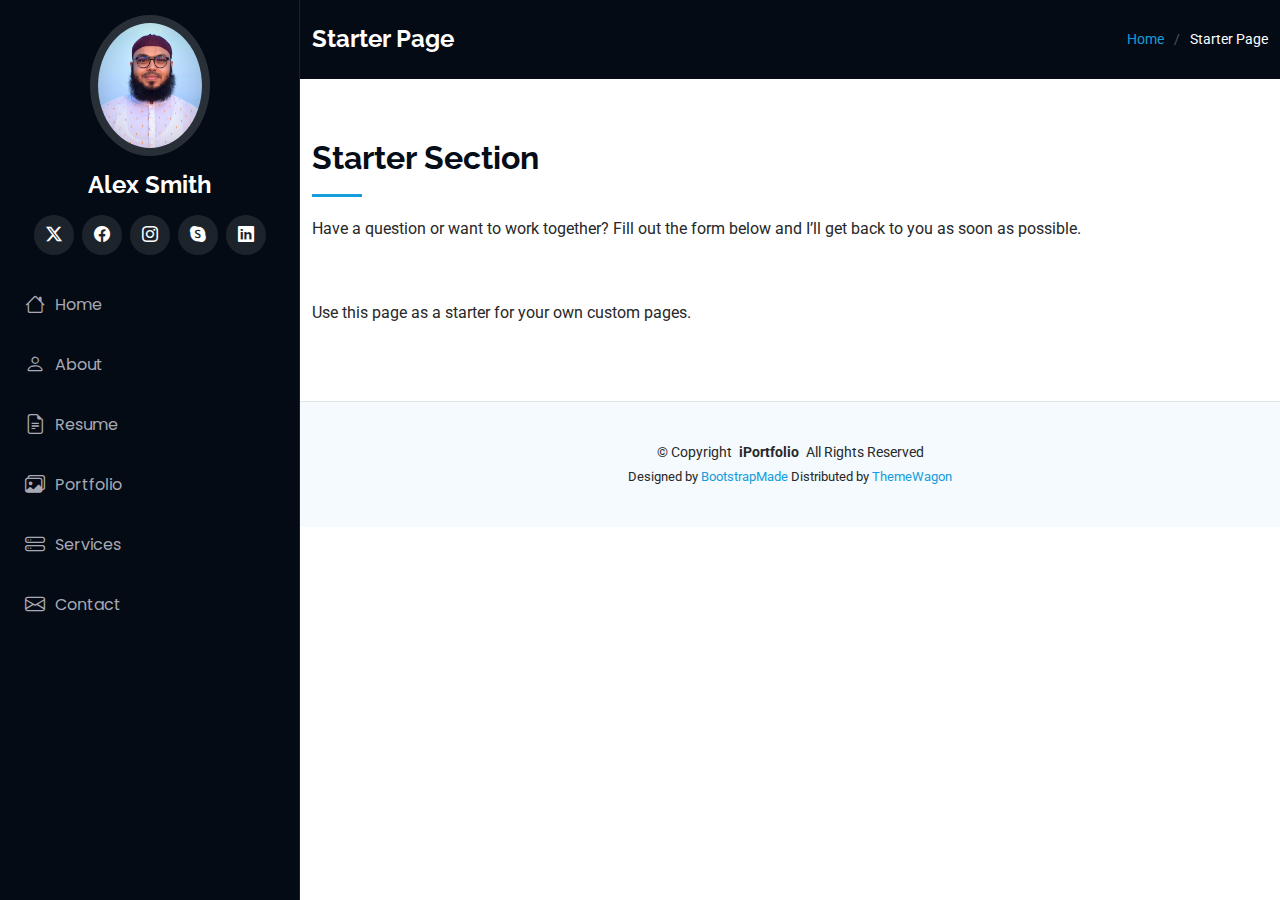
<file: starter-page.html>
<!DOCTYPE html>
<html lang="en">

<head>
  <meta charset="utf-8">
  <meta content="width=device-width, initial-scale=1.0" name="viewport">
  <title>Starter Page - iPortfolio Bootstrap Template</title>
  <meta content="" name="description">
  <meta content="" name="keywords">

  <!-- Favicons -->
  <link href="assets/img/favicon.png" rel="icon">
  <link href="assets/img/favicon.png" rel="apple-touch-icon">

  <!-- Fonts -->
  <link href="https://fonts.googleapis.com" rel="preconnect">
  <link href="https://fonts.gstatic.com" rel="preconnect" crossorigin>
  <link
    href="https://fonts.googleapis.com/css2?family=Roboto:ital,wght@0,100;0,300;0,400;0,500;0,700;0,900;1,100;1,300;1,400;1,500;1,700;1,900&family=Poppins:ital,wght@0,100;0,200;0,300;0,400;0,500;0,600;0,700;0,800;0,900;1,100;1,200;1,300;1,400;1,500;1,600;1,700;1,800;1,900&family=Raleway:ital,wght@0,100;0,200;0,300;0,400;0,500;0,600;0,700;0,800;0,900;1,100;1,200;1,300;1,400;1,500;1,600;1,700;1,800;1,900&display=swap"
    rel="stylesheet">

  <!-- Vendor CSS Files -->
  <link href="assets/vendor/bootstrap/css/bootstrap.min.css" rel="stylesheet">
  <link href="assets/vendor/bootstrap-icons/bootstrap-icons.css" rel="stylesheet">
  <link href="assets/vendor/aos/aos.css" rel="stylesheet">
  <link href="assets/vendor/glightbox/css/glightbox.min.css" rel="stylesheet">
  <link href="assets/vendor/swiper/swiper-bundle.min.css" rel="stylesheet">

  <!-- Main CSS File -->
  <link href="assets/css/main.css" rel="stylesheet">

  <!-- =======================================================
  * Template Name: iPortfolio
  * Template URL: https://bootstrapmade.com/iportfolio-bootstrap-portfolio-websites-template/
  * Updated: Jun 29 2024 with Bootstrap v5.3.3
  * Author: BootstrapMade.com
  * License: https://bootstrapmade.com/license/
  ======================================================== -->
</head>

<body class="starter-page-page">

  <header id="header" class="header dark-background d-flex flex-column">
    <i class="header-toggle d-xl-none bi bi-list"></i>

    <div class="profile-img">
      <img src="assets/img/my-profile-img.jpg" alt="" class="img-fluid rounded-circle">
    </div>

    <a href="index.html" class="logo d-flex align-items-center justify-content-center">
      <!-- Uncomment the line below if you also wish to use an image logo -->
      <!-- <img src="assets/img/logo.png" alt=""> -->
      <h1 class="sitename">Alex Smith</h1>
    </a>

    <div class="social-links text-center">
      <a href="#" class="twitter"><i class="bi bi-twitter-x"></i></a>
      <a href="#" class="facebook"><i class="bi bi-facebook"></i></a>
      <a href="#" class="instagram"><i class="bi bi-instagram"></i></a>
      <a href="#" class="google-plus"><i class="bi bi-skype"></i></a>
      <a href="#" class="linkedin"><i class="bi bi-linkedin"></i></a>
    </div>

    <nav id="navmenu" class="navmenu">
      <ul>
        <li><a href="#hero"><i class="bi bi-house navicon"></i>Home</a></li>
        <li><a href="#about"><i class="bi bi-person navicon"></i> About</a></li>
        <li><a href="#resume"><i class="bi bi-file-earmark-text navicon"></i> Resume</a></li>
        <li><a href="#portfolio"><i class="bi bi-images navicon"></i> Portfolio</a></li>
        <li><a href="#services"><i class="bi bi-hdd-stack navicon"></i> Services</a></li>
        <!-- <li class="dropdown"><a href="#"><i class="bi bi-menu-button navicon"></i> <span>Dropdown</span> <i class="bi bi-chevron-down toggle-dropdown"></i></a>
          <ul>
            <li><a href="#">Dropdown 1</a></li>
            <li class="dropdown"><a href="#"><span>Deep Dropdown</span> <i class="bi bi-chevron-down toggle-dropdown"></i></a>
              <ul>
                <li><a href="#">Deep Dropdown 1</a></li>
                <li><a href="#">Deep Dropdown 2</a></li>
                <li><a href="#">Deep Dropdown 3</a></li>
                <li><a href="#">Deep Dropdown 4</a></li>
                <li><a href="#">Deep Dropdown 5</a></li>
              </ul>
            </li>
            <li><a href="#">Dropdown 2</a></li>
            <li><a href="#">Dropdown 3</a></li>
            <li><a href="#">Dropdown 4</a></li>
          </ul>
        </li> -->
        <li><a href="#contact"><i class="bi bi-envelope navicon"></i> Contact</a></li>
      </ul>
    </nav>

  </header>

  <main class="main">

    <!-- Page Title -->
    <div class="page-title dark-background">
      <div class="container d-lg-flex justify-content-between align-items-center">
        <h1 class="mb-2 mb-lg-0">Starter Page</h1>
        <nav class="breadcrumbs">
          <ol>
            <li><a href="index.html">Home</a></li>
            <li class="current">Starter Page</li>
          </ol>
        </nav>
      </div>
    </div><!-- End Page Title -->

    <!-- Starter Section Section -->
    <section id="starter-section" class="starter-section section">

      <!-- Section Title -->
      <div class="container section-title" data-aos="fade-up">
        <h2>Starter Section</h2>
        <p>Have a question or want to work together? Fill out the form below and I’ll get back to you as soon as
          possible.</p>
      </div><!-- End Section Title -->

      <div class="container" data-aos="fade-up">
        <p>Use this page as a starter for your own custom pages.</p>
      </div>

    </section><!-- /Starter Section Section -->

  </main>

  <footer id="footer" class="footer position-relative light-background">

    <div class="container">
      <div class="copyright text-center ">
        <p>© <span>Copyright</span> <strong class="px-1 sitename">iPortfolio</strong> <span>All Rights Reserved</span>
        </p>
      </div>
      <div class="credits">
        <!-- All the links in the footer should remain intact. -->
        <!-- You can delete the links only if you've purchased the pro version. -->
        <!-- Licensing information: https://bootstrapmade.com/license/ -->
        <!-- Purchase the pro version with working PHP/AJAX contact form: [buy-url] -->
        Designed by <a href="https://bootstrapmade.com/">BootstrapMade</a> Distributed by <a
          href="https://themewagon.com">ThemeWagon</a>
      </div>
    </div>

  </footer>

  <!-- Scroll Top -->
  <a href="#" id="scroll-top" class="scroll-top d-flex align-items-center justify-content-center"><i
      class="bi bi-arrow-up-short"></i></a>

  <!-- Preloader -->
  <div id="preloader"></div>

  <!-- Vendor JS Files -->
  <script src="assets/vendor/bootstrap/js/bootstrap.bundle.min.js"></script>
  <script src="assets/vendor/php-email-form/validate.js"></script>
  <script src="assets/vendor/aos/aos.js"></script>
  <script src="assets/vendor/typed.js/typed.umd.js"></script>
  <script src="assets/vendor/purecounter/purecounter_vanilla.js"></script>
  <script src="assets/vendor/waypoints/noframework.waypoints.js"></script>
  <script src="assets/vendor/glightbox/js/glightbox.min.js"></script>
  <script src="assets/vendor/imagesloaded/imagesloaded.pkgd.min.js"></script>
  <script src="assets/vendor/isotope-layout/isotope.pkgd.min.js"></script>
  <script src="assets/vendor/swiper/swiper-bundle.min.js"></script>

  <!-- Main JS File -->
  <script src="assets/js/main.js"></script>

</body>

</html>
</file>
<file: assets/css/main.css>
/**
* Template Name: iPortfolio
* Template URL: https://bootstrapmade.com/iportfolio-bootstrap-portfolio-websites-template/
* Updated: Jun 29 2024 with Bootstrap v5.3.3
* Author: BootstrapMade.com
* License: https://bootstrapmade.com/license/
*/

/*--------------------------------------------------------------
# Font & Color Variables
# Help: https://bootstrapmade.com/color-system/
--------------------------------------------------------------*/
/* Fonts */
:root {
  --default-font: "Roboto",  system-ui, -apple-system, "Segoe UI", Roboto, "Helvetica Neue", Arial, "Noto Sans", "Liberation Sans", sans-serif, "Apple Color Emoji", "Segoe UI Emoji", "Segoe UI Symbol", "Noto Color Emoji";
  --heading-font: "Raleway",  sans-serif;
  --nav-font: "Poppins",  sans-serif;
}

/* Global Colors - The following color variables are used throughout the website. Updating them here will change the color scheme of the entire website */
:root { 
  --background-color: #ffffff; /* Background color for the entire website, including individual sections */
  --default-color: #272829; /* Default color used for the majority of the text content across the entire website */
  --heading-color: #050d18; /* Color for headings, subheadings and title throughout the website */
  --accent-color: #149ddd; /* Accent color that represents your brand on the website. It's used for buttons, links, and other elements that need to stand out */
  --surface-color: #ffffff; /* The surface color is used as a background of boxed elements within sections, such as cards, icon boxes, or other elements that require a visual separation from the global background. */
  --contrast-color: #ffffff; /* Contrast color for text, ensuring readability against backgrounds of accent, heading, or default colors. */
}

/* Nav Menu Colors - The following color variables are used specifically for the navigation menu. They are separate from the global colors to allow for more customization options */
:root {
  --nav-color: #a8a9b4;  /* The default color of the main navmenu links */
  --nav-hover-color: #ffffff; /* Applied to main navmenu links when they are hovered over or active */
  --nav-mobile-background-color: #040b14; /* Used as the background color for mobile navigation menu */
  --nav-dropdown-background-color: #040b14; /* Used as the background color for dropdown items that appear when hovering over primary navigation items */
  --nav-dropdown-color: #a8a9b4; /* Used for navigation links of the dropdown items in the navigation menu. */
  --nav-dropdown-hover-color: #ffffff; /* Similar to --nav-hover-color, this color is applied to dropdown navigation links when they are hovered over. */
}

/* Color Presets - These classes override global colors when applied to any section or element, providing reuse of the sam color scheme. */

.light-background {
  --background-color: #f4fafd;
  --surface-color: #ffffff;
}

.dark-background {
  --background-color: #040b14;
  --default-color: #ffffff;
  --heading-color: #ffffff;
  --surface-color: #151f2b;
  --contrast-color: #ffffff;
}

/* Smooth scroll */
:root {
  scroll-behavior: smooth;
}

/*--------------------------------------------------------------
# General Styling & Shared Classes
--------------------------------------------------------------*/
body {
  color: var(--default-color);
  background-color: var(--background-color);
  font-family: var(--default-font);
}

a {
  color: var(--accent-color);
  text-decoration: none;
  transition: 0.3s;
}

a:hover {
  color: color-mix(in srgb, var(--accent-color), transparent 25%);
  text-decoration: none;
}

h1,
h2,
h3,
h4,
h5,
h6 {
  color: var(--heading-color);
  font-family: var(--heading-font);
}

/* PHP Email Form Messages
------------------------------*/
.php-email-form .error-message {
  display: none;
  background: #df1529;
  color: #ffffff;
  text-align: left;
  padding: 15px;
  margin-bottom: 24px;
  font-weight: 600;
}

.php-email-form .sent-message {
  display: none;
  color: #ffffff;
  background: #059652;
  text-align: center;
  padding: 15px;
  margin-bottom: 24px;
  font-weight: 600;
}

.php-email-form .loading {
  display: none;
  background: var(--surface-color);
  text-align: center;
  padding: 15px;
  margin-bottom: 24px;
}

.php-email-form .loading:before {
  content: "";
  display: inline-block;
  border-radius: 50%;
  width: 24px;
  height: 24px;
  margin: 0 10px -6px 0;
  border: 3px solid var(--accent-color);
  border-top-color: var(--surface-color);
  animation: php-email-form-loading 1s linear infinite;
}

@keyframes php-email-form-loading {
  0% {
    transform: rotate(0deg);
  }

  100% {
    transform: rotate(360deg);
  }
}

/*--------------------------------------------------------------
# Global Header
--------------------------------------------------------------*/
.header {
  color: var(--default-color);
  background-color: var(--background-color);
  position: fixed;
  top: 0;
  left: 0;
  bottom: 0;
  padding: 0 15px;
  width: 300px;
  transition: all ease-in-out 0.3s;
  overflow-y: auto;
  z-index: 997;
  border-right: 1px solid color-mix(in srgb, var(--default-color), transparent 90%);
}

.header .profile-img img {
  margin: 15px auto;
  display: block;
  width: 120px;
  border: 8px solid color-mix(in srgb, var(--default-color), transparent 85%);
}

.header .logo {
  line-height: 1;
  margin-bottom: 15px;
}

.header .logo img {
  max-height: 32px;
  margin-right: 8px;
}

.header .logo h1 {
  font-size: 24px;
  margin: 0;
  font-weight: 700;
  color: var(--heading-color);
}

.header .social-links {
  margin: 0 0 20px 0;
}

.header .social-links a {
  font-size: 16px;
  display: inline-flex;
  align-items: center;
  justify-content: center;
  background: color-mix(in srgb, var(--default-color), transparent 90%);
  color: var(--default-color);
  margin: 0 2px;
  border-radius: 50%;
  text-align: center;
  width: 40px;
  height: 40px;
  transition: 0.3s;
}

.header .social-links a:hover {
  color: var(--contrast-color);
  background: var(--accent-color);
}

@media (min-width: 1200px) {

  .header~main,
  .header~#footer {
    margin-left: 300px;
  }
}

@media (max-width: 1199px) {
  .header {
    left: -100%;
  }
}

.header.header-show {
  left: 0;
}

.header .header-toggle {
  color: var(--contrast-color);
  background-color: var(--accent-color);
  font-size: 22px;
  display: flex;
  align-items: center;
  justify-content: center;
  width: 40px;
  height: 40px;
  border-radius: 50%;
  cursor: pointer;
  position: fixed;
  top: 15px;
  right: 15px;
  z-index: 9999;
  transition: background-color 0.3s;
}

.header .header-toggle:hover {
  color: var(--contrast-color);
  background-color: color-mix(in srgb, var(--accent-color) 90%, white 15%);
}

/*--------------------------------------------------------------
# Navigation Menu
--------------------------------------------------------------*/
.mobile-nav-toggle {
  display: none;
}

.navmenu {
  padding: 0;
  z-index: 9997;
}

.navmenu ul {
  list-style: none;
  padding: 0 0 20px 0;
  margin: 0;
}

.navmenu a,
.navmenu a:focus {
  color: var(--nav-color);
  padding: 15px 10px;
  font-family: var(--nav-font);
  font-size: 16px;
  font-weight: 400;
  display: flex;
  align-items: center;
  white-space: nowrap;
  transition: 0.3s;
  width: 100%;
}

.navmenu a .navicon,
.navmenu a:focus .navicon {
  font-size: 20px;
  margin-right: 10px;
}

.navmenu a .toggle-dropdown,
.navmenu a:focus .toggle-dropdown {
  font-size: 12px;
  line-height: 0;
  margin-left: auto;
  width: 30px;
  height: 30px;
  display: flex;
  align-items: center;
  justify-content: center;
  border-radius: 50%;
  transition: 0.3s;
  flex-shrink: 0;
  background-color: color-mix(in srgb, var(--accent-color), transparent 90%);
}

.navmenu a .toggle-dropdown:hover,
.navmenu a:focus .toggle-dropdown:hover {
  background-color: var(--accent-color);
  color: var(--contrast-color);
}

.navmenu a:hover,
.navmenu .active,
.navmenu .active:focus {
  color: var(--nav-hover-color);
}

.navmenu a:hover .navicon,
.navmenu .active .navicon,
.navmenu .active:focus .navicon {
  color: var(--accent-color);
}

.navmenu .active .toggle-dropdown,
.navmenu .active:focus .toggle-dropdown {
  background-color: var(--accent-color);
  color: var(--contrast-color);
  transform: rotate(180deg);
}

.navmenu .dropdown {
  display: block;
}

.navmenu .dropdown a,
.navmenu .dropdown a:focus {
  color: --nav-dropdown-color;
}

.navmenu .dropdown a:hover,
.navmenu .dropdown .active,
.navmenu .dropdown .active:focus {
  color: var(--nav-dropdown-hover-color);
}

.navmenu .dropdown ul {
  position: static;
  display: none;
  z-index: 99;
  padding: 5px 10px;
  margin: 5px 10px;
  background-color: var(--nav-dropdown-background-color);
  border: 1px solid color-mix(in srgb, var(--default-color), transparent 90%);
  box-shadow: none;
  transition: all 0.5s ease-in-out;
}

.navmenu .dropdown ul ul {
  background-color: rgba(33, 37, 41, 0.1);
}

.navmenu .dropdown>.dropdown-active {
  display: block;
  background-color: rgba(33, 37, 41, 0.03);
}

/*--------------------------------------------------------------
# Global Footer
--------------------------------------------------------------*/
.footer {
  color: var(--default-color);
  background-color: var(--background-color);
  font-size: 14px;
  padding: 40px 0;
  position: relative;
  border-top: 1px solid color-mix(in srgb, var(--default-color), transparent 90%);
}

.footer .copyright p {
  margin-bottom: 0;
}

.footer .credits {
  margin-top: 4px;
  font-size: 13px;
  text-align: center;
}

/*--------------------------------------------------------------
# Preloader
--------------------------------------------------------------*/
#preloader {
  position: fixed;
  inset: 0;
  z-index: 999999;
  overflow: hidden;
  background: var(--background-color);
  transition: all 0.6s ease-out;
}

#preloader:before {
  content: "";
  position: fixed;
  top: calc(50% - 30px);
  left: calc(50% - 30px);
  border: 6px solid #ffffff;
  border-color: var(--accent-color) transparent var(--accent-color) transparent;
  border-radius: 50%;
  width: 60px;
  height: 60px;
  animation: animate-preloader 1.5s linear infinite;
}

@keyframes animate-preloader {
  0% {
    transform: rotate(0deg);
  }

  100% {
    transform: rotate(360deg);
  }
}

/*--------------------------------------------------------------
# Scroll Top Button
--------------------------------------------------------------*/
.scroll-top {
  position: fixed;
  visibility: hidden;
  opacity: 0;
  right: 15px;
  bottom: -15px;
  z-index: 99999;
  background-color: var(--accent-color);
  width: 44px;
  height: 44px;
  border-radius: 50px;
  transition: all 0.4s;
}

.scroll-top i {
  font-size: 24px;
  color: var(--contrast-color);
  line-height: 0;
}

.scroll-top:hover {
  background-color: color-mix(in srgb, var(--accent-color), transparent 20%);
  color: var(--contrast-color);
}

.scroll-top.active {
  visibility: visible;
  opacity: 1;
  bottom: 15px;
}

/*--------------------------------------------------------------
# Disable aos animation delay on mobile devices
--------------------------------------------------------------*/
@media screen and (max-width: 768px) {
  [data-aos-delay] {
    transition-delay: 0 !important;
  }
}

/*--------------------------------------------------------------
# Global Page Titles & Breadcrumbs
--------------------------------------------------------------*/
.page-title {
  color: var(--default-color);
  background-color: var(--background-color);
  padding: 25px 0;
  position: relative;
}

.page-title h1 {
  font-size: 24px;
  font-weight: 700;
}

.page-title .breadcrumbs ol {
  display: flex;
  flex-wrap: wrap;
  list-style: none;
  padding: 0;
  margin: 0;
  font-size: 14px;
  font-weight: 400;
}

.page-title .breadcrumbs ol li+li {
  padding-left: 10px;
}

.page-title .breadcrumbs ol li+li::before {
  content: "/";
  display: inline-block;
  padding-right: 10px;
  color: color-mix(in srgb, var(--default-color), transparent 70%);
}

/*--------------------------------------------------------------
# Global Sections
--------------------------------------------------------------*/
section,
.section {
  color: var(--default-color);
  background-color: var(--background-color);
  padding: 60px 0;
  overflow: clip;
}

/*--------------------------------------------------------------
# Global Section Titles
--------------------------------------------------------------*/
.section-title {
  padding-bottom: 60px;
  position: relative;
}

.section-title h2 {
  font-size: 32px;
  font-weight: 700;
  margin-bottom: 20px;
  padding-bottom: 20px;
  position: relative;
}

.section-title h2:after {
  content: "";
  position: absolute;
  display: block;
  width: 50px;
  height: 3px;
  background: var(--accent-color);
  left: 0;
  bottom: 0;
}

.section-title p {
  margin-bottom: 0;
}

/*--------------------------------------------------------------
# Hero Section
--------------------------------------------------------------*/
.hero {
  width: 100%;
  min-height: 100vh;
  position: relative;
  padding: 80px 0;
  display: flex;
  align-items: center;
  justify-content: center;
}

.hero img {
  position: absolute;
  inset: 0;
  display: block;
  width: 100%;
  height: 100%;
  object-fit: cover;
  z-index: 1;
}

.hero:before {
  content: "";
  background: color-mix(in srgb, var(--background-color), transparent 70%);
  position: absolute;
  inset: 0;
  z-index: 2;
}

.hero .container {
  position: relative;
  z-index: 3;
}

.hero h2 {
  margin: 0;
  font-size: 64px;
  font-weight: 700;
}

.hero p {
  margin: 5px 0 0 0;
  font-size: 26px;
}

.hero p span {
  letter-spacing: 1px;
  border-bottom: 2px solid var(--accent-color);
}

.hero .social-links {
  margin-top: 25px;
}

.hero .social-links a {
  font-size: 24px;
  display: inline-block;
  color: color-mix(in srgb, var(--default-color), transparent 50%);
  line-height: 1;
  margin-right: 20px;
  transition: 0.3s;
}

.hero .social-links a:hover {
  color: var(--accent-color);
}

@media (max-width: 768px) {
  .hero h2 {
    font-size: 32px;
  }

  .hero p {
    font-size: 20px;
  }
}

/*--------------------------------------------------------------
# About Section
--------------------------------------------------------------*/
.about .content h2 {
  font-weight: 700;
  font-size: 24px;
}

.about .content ul {
  list-style: none;
  padding: 0;
}

.about .content ul li {
  margin-bottom: 20px;
  display: flex;
  align-items: center;
}

.about .content ul strong {
  margin-right: 10px;
}

.about .content ul i {
  font-size: 16px;
  margin-right: 5px;
  color: var(--accent-color);
  line-height: 0;
}

/*--------------------------------------------------------------
# Stats Section
--------------------------------------------------------------*/
.stats .stats-item {
  padding: 30px;
  width: 100%;
}

.stats .stats-item i {
  color: var(--accent-color);
  display: block;
  font-size: 44px;
  float: left;
  line-height: 0;
}

.stats .stats-item .purecounter {
  color: var(--heading-color);
  font-size: 48px;
  line-height: 40px;
  display: block;
  font-weight: 700;
  margin-left: 60px;
}

.stats .stats-item p {
  color: color-mix(in srgb, var(--default-color), transparent 40%);
  padding: 15px 0 0 0;
  margin: 0 0 0 60px;
  font-family: var(--heading-font);
  font-size: 14px;
}

/*--------------------------------------------------------------
# Skills Section
--------------------------------------------------------------*/
.skills .progress {
  height: 60px;
  display: block;
  background: none;
  border-radius: 0;
}

.skills .progress .skill {
  color: var(--heading-color);
  padding: 0;
  margin: 0 0 6px 0;
  text-transform: uppercase;
  display: block;
  font-weight: 600;
  font-family: var(--heading-font);
}

.skills .progress .skill .val {
  float: right;
  font-style: normal;
}

.skills .progress-bar-wrap {
  background: color-mix(in srgb, var(--default-color), transparent 90%);
  height: 10px;
}

.skills .progress-bar {
  width: 1px;
  height: 10px;
  transition: 0.9s;
  background-color: var(--accent-color);
}

/*--------------------------------------------------------------
# Resume Section
--------------------------------------------------------------*/
.resume .resume-title {
  color: var(--heading-color);
  font-size: 26px;
  font-weight: 700;
  margin-top: 20px;
  margin-bottom: 20px;
}

.resume .resume-item {
  padding: 0 0 20px 20px;
  margin-top: -2px;
  border-left: 2px solid var(--accent-color);
  position: relative;
}

.resume .resume-item h4 {
  line-height: 18px;
  font-size: 18px;
  font-weight: 600;
  text-transform: uppercase;
  color: color-mix(in srgb, var(--default-color), transparent 20%);
  margin-bottom: 10px;
}

.resume .resume-item h5 {
  font-size: 16px;
  padding: 5px 15px;
  display: inline-block;
  font-weight: 600;
  margin-bottom: 10px;
}

.resume .resume-item ul {
  padding-left: 20px;
}

.resume .resume-item ul li {
  padding-bottom: 10px;
}

.resume .resume-item:last-child {
  padding-bottom: 0;
}

.resume .resume-item::before {
  content: "";
  position: absolute;
  width: 16px;
  height: 16px;
  border-radius: 50px;
  left: -9px;
  top: 0;
  background: var(--background-color);
  border: 2px solid var(--accent-color);
}

/*--------------------------------------------------------------
# Portfolio Section
--------------------------------------------------------------*/
.portfolio .portfolio-filters {
  padding: 0;
  margin: 0 auto 20px auto;
  list-style: none;
  text-align: center;
}

.portfolio .portfolio-filters li {
  cursor: pointer;
  display: inline-block;
  padding: 0;
  font-size: 14px;
  font-weight: 400;
  margin: 0 10px;
  line-height: 1;
  text-transform: uppercase;
  margin-bottom: 10px;
  transition: all 0.3s ease-in-out;
}

.portfolio .portfolio-filters li:hover,
.portfolio .portfolio-filters li.filter-active {
  color: var(--accent-color);
}

.portfolio .portfolio-filters li:first-child {
  margin-left: 0;
}

.portfolio .portfolio-filters li:last-child {
  margin-right: 0;
}

@media (max-width: 575px) {
  .portfolio .portfolio-filters li {
    font-size: 14px;
    margin: 0 5px;
  }
}

.portfolio .portfolio-content {
  position: relative;
  overflow: hidden;
}

.portfolio .portfolio-content img {
  transition: 0.3s;
}

.portfolio .portfolio-content .portfolio-info {
  opacity: 0;
  position: absolute;
  inset: 0;
  z-index: 3;
  transition: all ease-in-out 0.3s;
  background: rgba(0, 0, 0, 0.6);
  padding: 15px;
}

.portfolio .portfolio-content .portfolio-info h4 {
  font-size: 14px;
  padding: 5px 10px;
  font-weight: 400;
  color: #ffffff;
  display: inline-block;
  background-color: var(--accent-color);
}

.portfolio .portfolio-content .portfolio-info p {
  position: absolute;
  bottom: 10px;
  text-align: center;
  display: inline-block;
  left: 0;
  right: 0;
  font-size: 16px;
  font-weight: 600;
  color: rgba(255, 255, 255, 0.8);
}

.portfolio .portfolio-content .portfolio-info .preview-link,
.portfolio .portfolio-content .portfolio-info .details-link {
  position: absolute;
  left: calc(50% - 40px);
  font-size: 26px;
  top: calc(50% - 14px);
  color: #fff;
  transition: 0.3s;
  line-height: 1.2;
}

.portfolio .portfolio-content .portfolio-info .preview-link:hover,
.portfolio .portfolio-content .portfolio-info .details-link:hover {
  color: var(--accent-color);
}

.portfolio .portfolio-content .portfolio-info .details-link {
  left: 50%;
  font-size: 34px;
  line-height: 0;
}

.portfolio .portfolio-content:hover .portfolio-info {
  opacity: 1;
}

.portfolio .portfolio-content:hover img {
  transform: scale(1.1);
}

/*--------------------------------------------------------------
# Services Section
--------------------------------------------------------------*/
.services .service-item {
  position: relative;
}

.services .service-item .icon {
  background: var(--accent-color);
  display: flex;
  align-items: center;
  justify-content: center;
  width: 54px;
  height: 54px;
  border-radius: 50%;
  transition: 0.5s;
  border: 1px solid var(--accent-color);
  margin-right: 20px;
}

.services .service-item .icon i {
  color: var(--contrast-color);
  font-size: 24px;
  line-height: 0;
}

.services .service-item:hover .icon {
  background: var(--surface-color);
}

.services .service-item:hover .icon i {
  color: var(--accent-color);
}

.services .service-item .title {
  font-weight: 700;
  margin-bottom: 15px;
  font-size: 18px;
}

.services .service-item .title a {
  color: var(--heading-color);
}

.services .service-item .title a:hover {
  color: var(--accent-color);
}

.services .service-item .description {
  line-height: 24px;
  font-size: 14px;
}

/*--------------------------------------------------------------
# Testimonials Section
--------------------------------------------------------------*/
.testimonials .testimonials-carousel,
.testimonials .testimonials-slider {
  overflow: hidden;
}

.testimonials .testimonial-item {
  box-sizing: content-box;
  text-align: center;
  min-height: 320px;
}

.testimonials .testimonial-item .testimonial-img {
  width: 90px;
  border-radius: 50%;
  margin: 0 auto;
}

.testimonials .testimonial-item h3 {
  font-size: 18px;
  font-weight: bold;
  margin: 10px 0 5px 0;
}

.testimonials .testimonial-item h4 {
  font-size: 14px;
  color: color-mix(in srgb, var(--default-color), transparent 20%);
  margin: 0;
}

.testimonials .testimonial-item .quote-icon-left,
.testimonials .testimonial-item .quote-icon-right {
  color: color-mix(in srgb, var(--accent-color), transparent 40%);
  font-size: 26px;
  line-height: 0;
}

.testimonials .testimonial-item .quote-icon-left {
  display: inline-block;
  left: -5px;
  position: relative;
}

.testimonials .testimonial-item .quote-icon-right {
  display: inline-block;
  right: -5px;
  position: relative;
  top: 10px;
  transform: scale(-1, -1);
}

.testimonials .testimonial-item p {
  font-style: italic;
  margin: 0 15px 15px 15px;
  padding: 20px;
  background-color: var(--surface-color);
  position: relative;
  margin-bottom: 35px;
  border-radius: 6px;
  box-shadow: 0px 2px 15px rgba(0, 0, 0, 0.1);
}

.testimonials .testimonial-item p::after {
  content: "";
  width: 0;
  height: 0;
  border-top: 20px solid var(--surface-color);
  border-right: 20px solid transparent;
  border-left: 20px solid transparent;
  position: absolute;
  bottom: -20px;
  left: calc(50% - 20px);
}

.testimonials .swiper-wrapper {
  height: auto;
}

.testimonials .swiper-pagination {
  margin-top: 40px;
  position: relative;
}

.testimonials .swiper-pagination .swiper-pagination-bullet {
  width: 12px;
  height: 12px;
  background-color: var(--background-color);
  opacity: 1;
  border: 1px solid var(--accent-color);
}

.testimonials .swiper-pagination .swiper-pagination-bullet-active {
  background-color: var(--accent-color);
}

/*--------------------------------------------------------------
# Contact Section
--------------------------------------------------------------*/
.contact .info-wrap {
  background-color: var(--surface-color);
  box-shadow: 0px 0px 20px rgba(0, 0, 0, 0.1);
  padding: 30px;
}

@media (max-width: 575px) {
  .contact .info-wrap {
    padding: 20px;
  }
}

.contact .info-item {
  margin-bottom: 40px;
}

.contact .info-item i {
  font-size: 20px;
  color: var(--accent-color);
  background: color-mix(in srgb, var(--accent-color), transparent 92%);
  width: 44px;
  height: 44px;
  display: flex;
  justify-content: center;
  align-items: center;
  border-radius: 50px;
  transition: all 0.3s ease-in-out;
  margin-right: 15px;
}

.contact .info-item h3 {
  padding: 0;
  font-size: 18px;
  font-weight: 700;
  margin-bottom: 5px;
}

.contact .info-item p {
  padding: 0;
  margin-bottom: 0;
  font-size: 14px;
}
.blur-image {
  filter: blur(1px);
}

.contact .info-item:hover i {
  background: var(--accent-color);
  color: var(--contrast-color);
}

.contact .php-email-form {
  background-color: var(--surface-color);
  height: 100%;
  padding: 30px;
  box-shadow: 0px 0px 20px rgba(0, 0, 0, 0.1);
}

@media (max-width: 575px) {
  .contact .php-email-form {
    padding: 20px;
  }
}

.contact .php-email-form input[type=text],
.contact .php-email-form input[type=email],
.contact .php-email-form textarea {
  font-size: 14px;
  padding: 10px 15px;
  box-shadow: none;
  border-radius: 0;
  color: var(--default-color);
  background-color: var(--surface-color);
  border-color: color-mix(in srgb, var(--default-color), transparent 80%);
}

.contact .php-email-form input[type=text]:focus,
.contact .php-email-form input[type=email]:focus,
.contact .php-email-form textarea:focus {
  border-color: var(--accent-color);
}

.contact .php-email-form input[type=text]::placeholder,
.contact .php-email-form input[type=email]::placeholder,
.contact .php-email-form textarea::placeholder {
  color: color-mix(in srgb, var(--default-color), transparent 70%);
}

.contact .php-email-form button[type=submit] {
  color: var(--contrast-color);
  background: var(--accent-color);
  border: 0;
  padding: 10px 30px;
  transition: 0.4s;
  border-radius: 50px;
}

.contact .php-email-form button[type=submit]:hover {
  background: color-mix(in srgb, var(--accent-color), transparent 25%);
}

/*--------------------------------------------------------------
# Portfolio Details Section
--------------------------------------------------------------*/
.portfolio-details .portfolio-details-slider img {
  width: 100%;
}

.portfolio-details .portfolio-details-slider .swiper-pagination {
  margin-top: 20px;
  position: relative;
}

.portfolio-details .portfolio-details-slider .swiper-pagination .swiper-pagination-bullet {
  width: 12px;
  height: 12px;
  background-color: color-mix(in srgb, var(--default-color), transparent 85%);
  opacity: 1;
}

.portfolio-details .portfolio-details-slider .swiper-pagination .swiper-pagination-bullet-active {
  background-color: var(--accent-color);
}

.portfolio-details .portfolio-info {
  padding: 30px;
  box-shadow: 0px 0 30px rgba(0, 0, 0, 0.1);
}

.portfolio-details .portfolio-info h3 {
  font-size: 22px;
  font-weight: 700;
  margin-bottom: 20px;
  padding-bottom: 20px;
  border-bottom: 1px solid color-mix(in srgb, var(--default-color), transparent 85%);
}

.portfolio-details .portfolio-info ul {
  list-style: none;
  padding: 0;
  font-size: 15px;
}

.portfolio-details .portfolio-info ul li+li {
  margin-top: 10px;
}

.portfolio-details .portfolio-description {
  padding-top: 30px;
}

.portfolio-details .portfolio-description h2 {
  font-size: 26px;
  font-weight: 700;
  margin-bottom: 20px;
}

.portfolio-details .portfolio-description p {
  padding: 0;
  color: color-mix(in srgb, var(--default-color), transparent 30%);
}

/*--------------------------------------------------------------
# Service Details Section
--------------------------------------------------------------*/
.service-details .services-list {
  padding: 10px 30px;
  border: 1px solid color-mix(in srgb, var(--default-color), transparent 90%);
  margin-bottom: 20px;
}

.service-details .services-list a {
  display: block;
  line-height: 1;
  padding: 8px 0 8px 15px;
  border-left: 3px solid color-mix(in srgb, var(--default-color), transparent 70%);
  margin: 20px 0;
  color: color-mix(in srgb, var(--default-color), transparent 20%);
  transition: 0.3s;
}

.service-details .services-list a.active {
  color: var(--heading-color);
  font-weight: 700;
  border-color: var(--accent-color);
}

.service-details .services-list a:hover {
  border-color: var(--accent-color);
}

.service-details .services-img {
  margin-bottom: 20px;
}

.service-details h3 {
  font-size: 26px;
  font-weight: 700;
}

.service-details h4 {
  font-size: 20px;
  font-weight: 700;
}

.service-details p {
  font-size: 15px;
}

.service-details ul {
  list-style: none;
  padding: 0;
  font-size: 15px;
}

.service-details ul li {
  padding: 5px 0;
  display: flex;
  align-items: center;
}

.service-details ul i {
  font-size: 20px;
  margin-right: 8px;
  color: var(--accent-color);
}

/*--------------------------------------------------------------
# Starter Section Section
--------------------------------------------------------------*/
.starter-section {
  /* Add your styles here */
}
</file>
